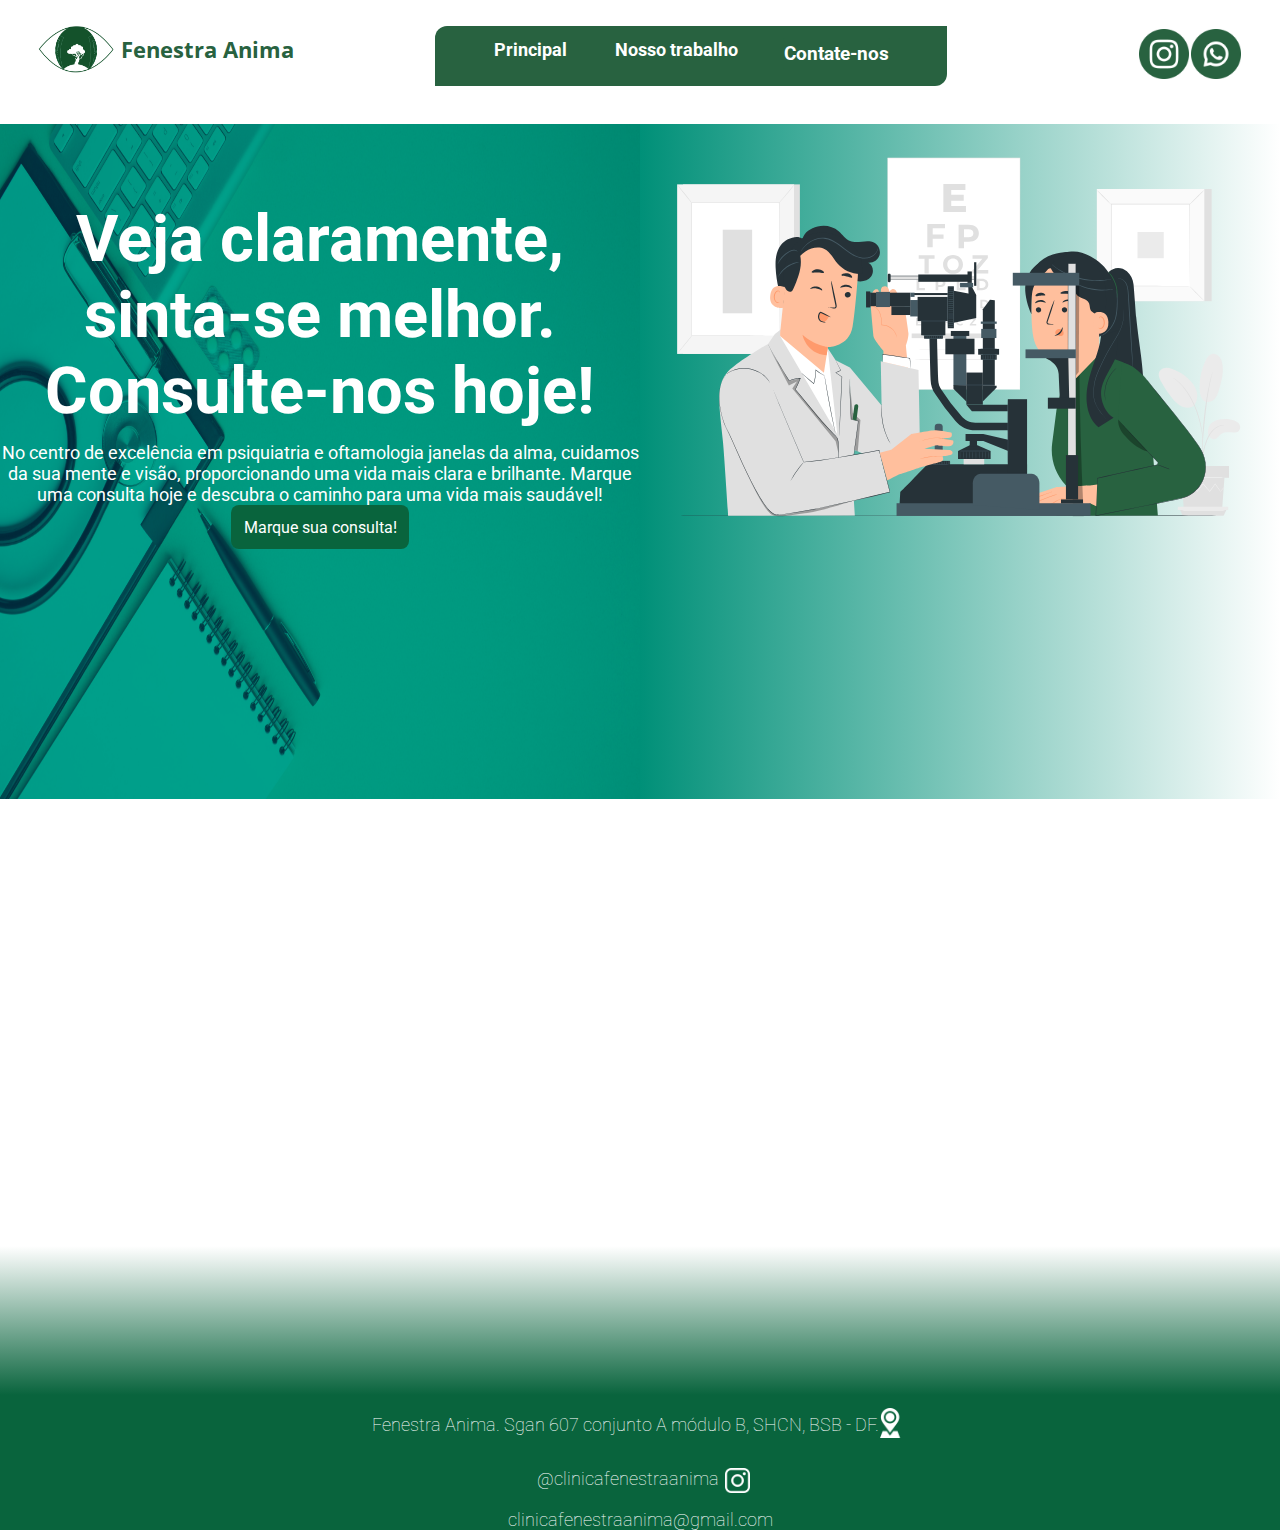
<file: index.html>
<!DOCTYPE html>
<html lang="en">

<head>
  <meta charset="UTF-8">
  <meta name="viewport" content="width=device-width, initial-scale=1.0">
  <title>Document</title>
  <link rel="stylesheet" href="src/css/style.css">
  <link rel="stylesheet" href="src/css/responsivomain.css">
</head>

<body>
  <header>
    
    <div class="menu-section">

      <div class="logo">

        <img class="logoimg" src="src/img/fenestralogo3-PhotoRoom.png-PhotoRoom.png" alt="">
  
        <h3 class="logotxt">Fenestra Anima</h3>
  
      </div>

      <div class="menu-toggle">

        <div class="one"></div>
  
        <div class="two"></div>
  
        <div class="three"></div>
  
      </div>
  
      <nav class="links">
  
        <a href="index.html" class="link principal">
  
          <h3>Principal</h3>
  
        </a>
  
        <a href="about.html" class=" link sobre">
  
          <h3>Nosso trabalho</h3>
  
        </a>
  
        <button class="link contato" id="scrollButton">
  
          <h3>Contate-nos</h3>
  
        </button>
  
      </nav>

      <div class="redes">

        <a href="https://www.instagram.com/clinicafenestraanima/#">
  
          <div class="insta">
  
            <img src="src/img/instagram.png" alt="">
  
          </div>
  
        </a>
  
        <a href="https://contate.me/fenestraanima">
  
          <div class="whats">
  
            <img src="src/img/whatsapp.png" alt="">
  
          </div>
        </a>
      </div>

    </div>

    
  </header>

  <main>
    <section class="txt container">

        <img src="src/img/wepik-export-20231209191550Hjni.png" alt="">

        <h1 class="titulo">Veja claramente, sinta-se melhor. Consulte-nos hoje!</h1>

      <p class="texto">
        No centro de excelência em psiquiatria e oftamologia janelas da alma, cuidamos da sua mente e visão,
        proporcionando uma vida mais clara e brilhante. Marque uma consulta hoje e descubra o caminho para uma vida mais
        saudável!
      </p> 

      <a href="https://contate.me/fenestraanima">Marque sua consulta!</a>

    </section>

    <div class="img-container">

      <img class="imagem ofta" src="src/img/oftamologia.svg" alt="">

      <img class="imagem psi" src="src/img/Psychologist-amico.svg" alt="">

    </div>
  </main>

  <section class="especialidades">

    <div class="sessao animar">

      <h2 class="main title">Oftamologista</h2>

      <p class="main text">Descubra uma nova dimensão de cuidados oftalmológicos de excelência com o Dr. Umberto Satyro
        Fernandes Filho. Como líder experiente na área, o Dr. Umberto está empenhado em proporcionar a você um
        acompanhamento completo para tratar uma ampla gama de problemas oculares, garantindo a saúde e a qualidade da
        sua visão.</p>

      <a href="oftamologia.html" class="ofta botao">saiba mais</a>
    </div>

    <div class="sessao animar">

      <h2 class="main title">Psiquiatra</h2>

      <p class="main text">Explore uma abordagem compassiva e especializada para o cuidado da saúde mental com a Dra.
        Marjorie. Como uma líder respeitada na área de psiquiatria, a Dra. Marjorie está empenhada em oferecer um
        atendimento humanizado e um acompanhamento personalizado, colocando o bem-estar e a saúde do paciente no centro
        de todas as ações.</p>

      <a href="psiquiatria.html" class="psi botao"> saiba mais</a>
    </div>

  </section>

  <div class="bloco CTA" id="contato">

    <div class=" CTA text animar">

      <h1>Contate-nos e marque sua consulta!</h1>

      <p>Clique no botão abaixo para entrar em contato conosco via WhatsApp!</p>

    </div>

    <a href="https://contate.me/fenestraanima" class="CTA button animar">
      <p>Contate-nos</p>
    </a>

  </div>


  <footer>
    <div class="loc info">

      <p>
        Fenestra Anima. Sgan 607 conjunto A módulo B, SHCN, BSB - DF.
      </p>

      <a href="https://goo.gl/maps/MHmQA8xjUFZ2EJPn8">

        <div class="local">

          <img src="src/img/pin-de-localizacao.png" alt="">

        </div>
      </a>
    </div>

    <div class="ig info">

      <p>@clinicafenestraanima</p>

      <a href="https://www.instagram.com/clinicafenestraanima/#">

        <div class="ig">

          <img src="src/img/instagram2.png" alt="">

        </div>

      </a>

    </div>

      <p class="email info">clinicafenestraanima@gmail.com</p>
  </footer>

  <script src="src/js/script.js"></script>
  <script src="src/js/menu.js"></script>
</body>

</html>
</file>
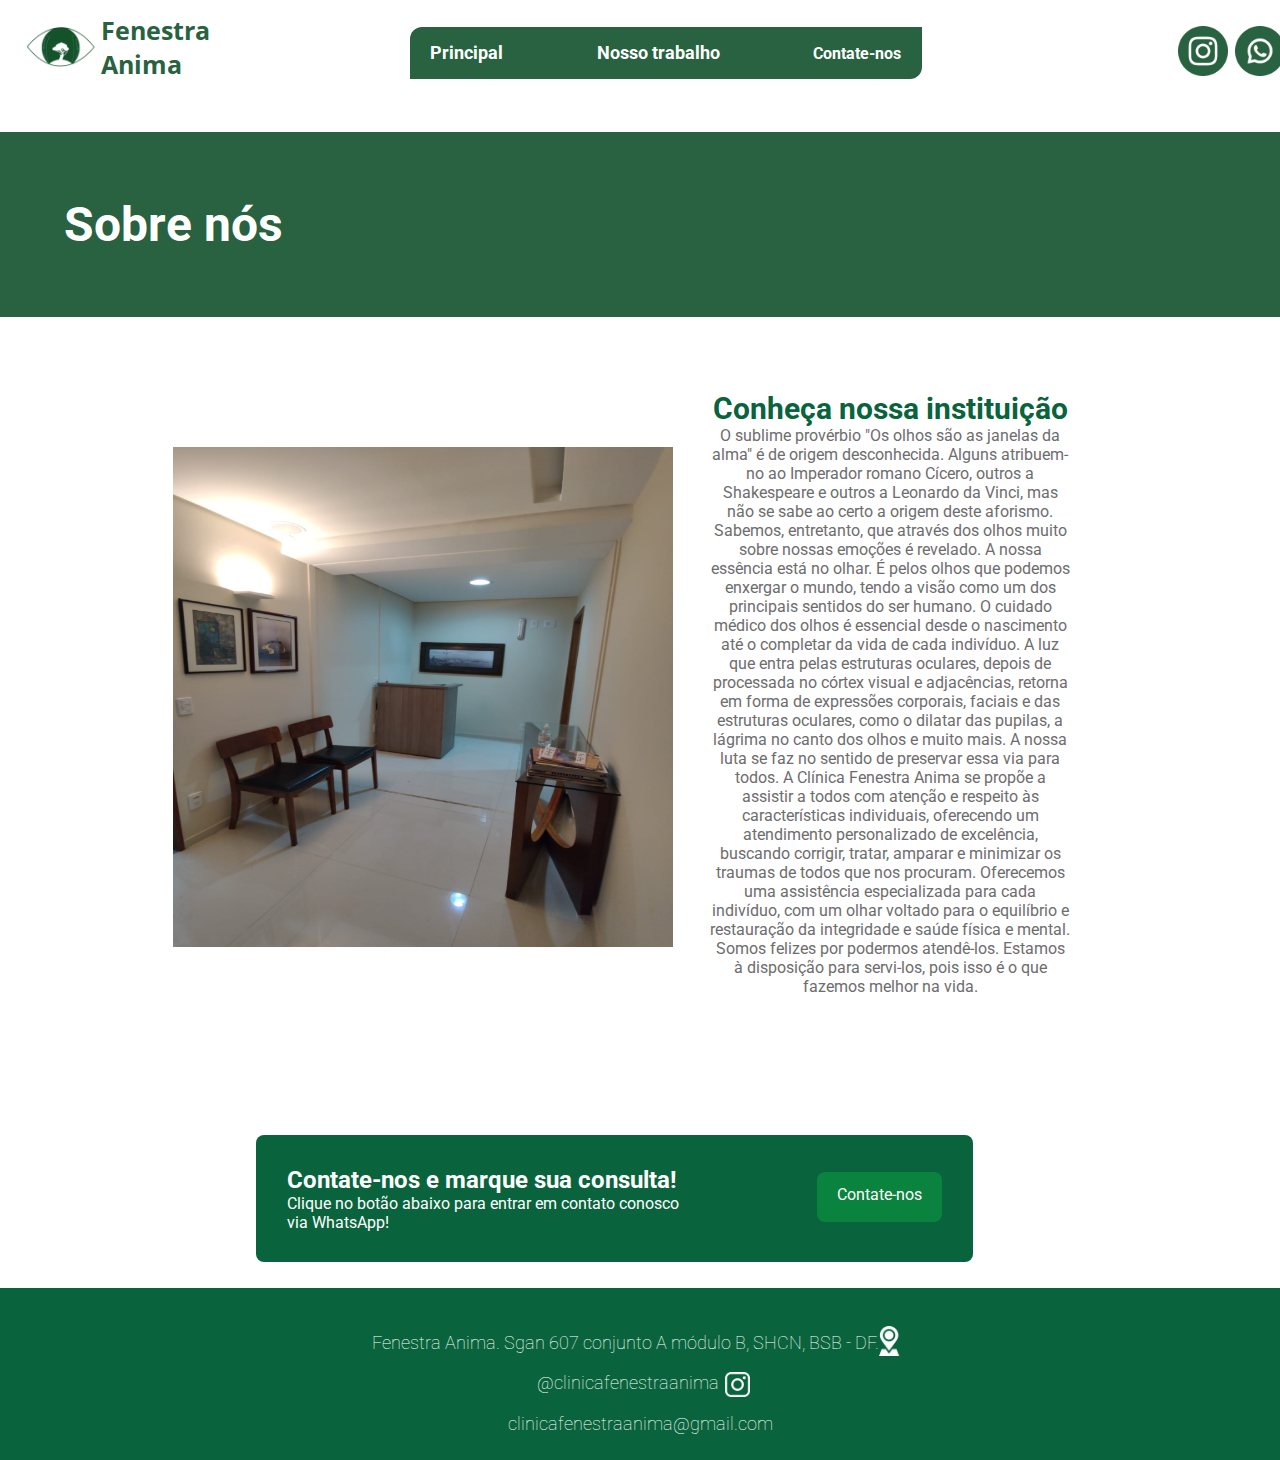
<file: about.html>
<!DOCTYPE html>
<html lang="en">
<head>
    <meta charset="UTF-8">
    <meta http-equiv="X-UA-Compatible" content="IE=edge">
    <meta name="viewport" content="width=device-width, initial-scale=1.0">
    <link rel="stylesheet" href="src\css\subpages.css">
    <link rel="stylesheet" href="src/css/responsivosub.css">
    <title>Document</title>
</head>
<body>
  <header>
    
    <div class="menu-section">

      <div class="logo">

        <img class="logoimg" src="src/img/fenestralogo3-PhotoRoom.png-PhotoRoom.png" alt="">
  
        <h3 class="logotxt">Fenestra Anima</h3>
  
      </div>

      <div class="menu-toggle">

        <div class="one"></div>
  
        <div class="two"></div>
  
        <div class="three"></div>
  
      </div>
  
      <nav class="links">
  
        <a href="index.html" class="link principal">
  
          <h3>Principal</h3>
  
        </a>
  
        <a href="about.html" class=" link sobre">
  
          <h3>Nosso trabalho</h3>
  
        </a>
  
        <button class="link contato" id="scrollButton">
  
          <h3>Contate-nos</h3>
  
        </button>
  
      </nav>

      <div class="redes">

        <a href="https://www.instagram.com/clinicafenestraanima/#">
  
          <div class="insta">
  
            <img src="src/img/instagram.png" alt="">
  
          </div>
  
        </a>
  
        <a href="https://contate.me/fenestraanima">
  
          <div class="whats">
  
            <img src="src/img/whatsapp.png" alt="">
  
          </div>
        </a>
      </div>

    </div>

    
  </header>

  <section  class="titulo sobre">

    <h1>Sobre nós</h1>

  </section>

    <main>

        <div class="sessao sobre">

         <div class="img-container">

          <img src="src/img/recepção1.jpeg" alt="" class="imagem 1">

          <img src="src/img/recepção2.jpeg" alt="" class="imagem 2">

          <img src="src/img/consultorio psi1.jpeg" alt="" class="imagem 3">

          <img src="src/img/consultório psi2.jpeg" alt="" class="imagem 4">

          <img src="src/img/consultório ofta1.jpeg" alt="" class="imagem 5">

          <img src="src/img/consultório ofta2.jpeg" alt="" class="imagem 6">

         </div>

        <div class="sessao texto">
            
         <h3 class="titulo">Conheça nossa instituição</h3>

         <p class="texto"> O sublime provérbio "Os olhos são as janelas da alma" é de origem desconhecida. Alguns atribuem-no ao Imperador romano
        Cícero, outros a Shakespeare e outros a Leonardo da Vinci, mas não se sabe ao certo a origem deste aforismo. Sabemos,
        entretanto, que através dos olhos muito sobre nossas emoções é revelado. A nossa essência está no olhar. É pelos olhos
        que podemos enxergar o mundo, tendo a visão como um dos principais sentidos do ser humano. O cuidado médico dos olhos é
        essencial desde o nascimento até o completar da vida de cada indivíduo. A luz que entra pelas estruturas oculares,
        depois de processada no córtex visual e adjacências, retorna em forma de expressões corporais, faciais e das estruturas
        oculares, como o dilatar das pupilas, a lágrima no canto dos olhos e muito mais. A nossa luta se faz no sentido de
        preservar essa via para todos. A Clínica Fenestra Anima se propõe a assistir a todos com atenção e respeito às
        características individuais, oferecendo um atendimento personalizado de excelência, buscando corrigir, tratar, amparar e
        minimizar os traumas de todos que nos procuram. Oferecemos uma assistência especializada para cada indivíduo, com um
        olhar voltado para o equilíbrio e restauração da integridade e saúde física e mental. Somos felizes por podermos
        atendê-los. Estamos à disposição para servi-los, pois isso é o que fazemos melhor na vida.</p>
        </div>

        </div>

        <section class="CTA section">

            <div class="call to action" id="contato">
    
                 <div class=" CTA text">
                     
                    <h2>Contate-nos e marque sua consulta!</h2>

                    <p>Clique no botão abaixo para entrar em contato conosco via WhatsApp!</p>
    
                 </div>
                
                 <a href="https://contate.me/fenestraanima" class="CTA button"><p>Contate-nos</p></a>
    
            </div>
    
        </section>
    </main>

    <footer>
        <div class="loc info">
    
           <p>
            Fenestra Anima. Sgan 607 conjunto A módulo B, SHCN, BSB - DF.
           </p>
    
            <a href="https://goo.gl/maps/MHmQA8xjUFZ2EJPn8">
    
                <div class="local">
    
                    <img src="src/img/pin-de-localizacao.png" alt="">
    
                </div>
            </a>
        </div>
    
        </a>
       
    </div>

    <div class="ig info">
    
      <p>@clinicafenestraanima</p>
      
      <a href="https://www.instagram.com/clinicafenestraanima/#">
  
          <div class="ig">
  
              <img src="src/img/instagram2.png" alt="">
  
          </div>
  
      </a>
     
  </div>

  <p class="email info">clinicafenestraanima@gmail.com</p>
    </footer>
    
    <script src="src/js/menu.js"></script>
    <script src="src/js/script.js"></script>
</body>
</html>
</file>
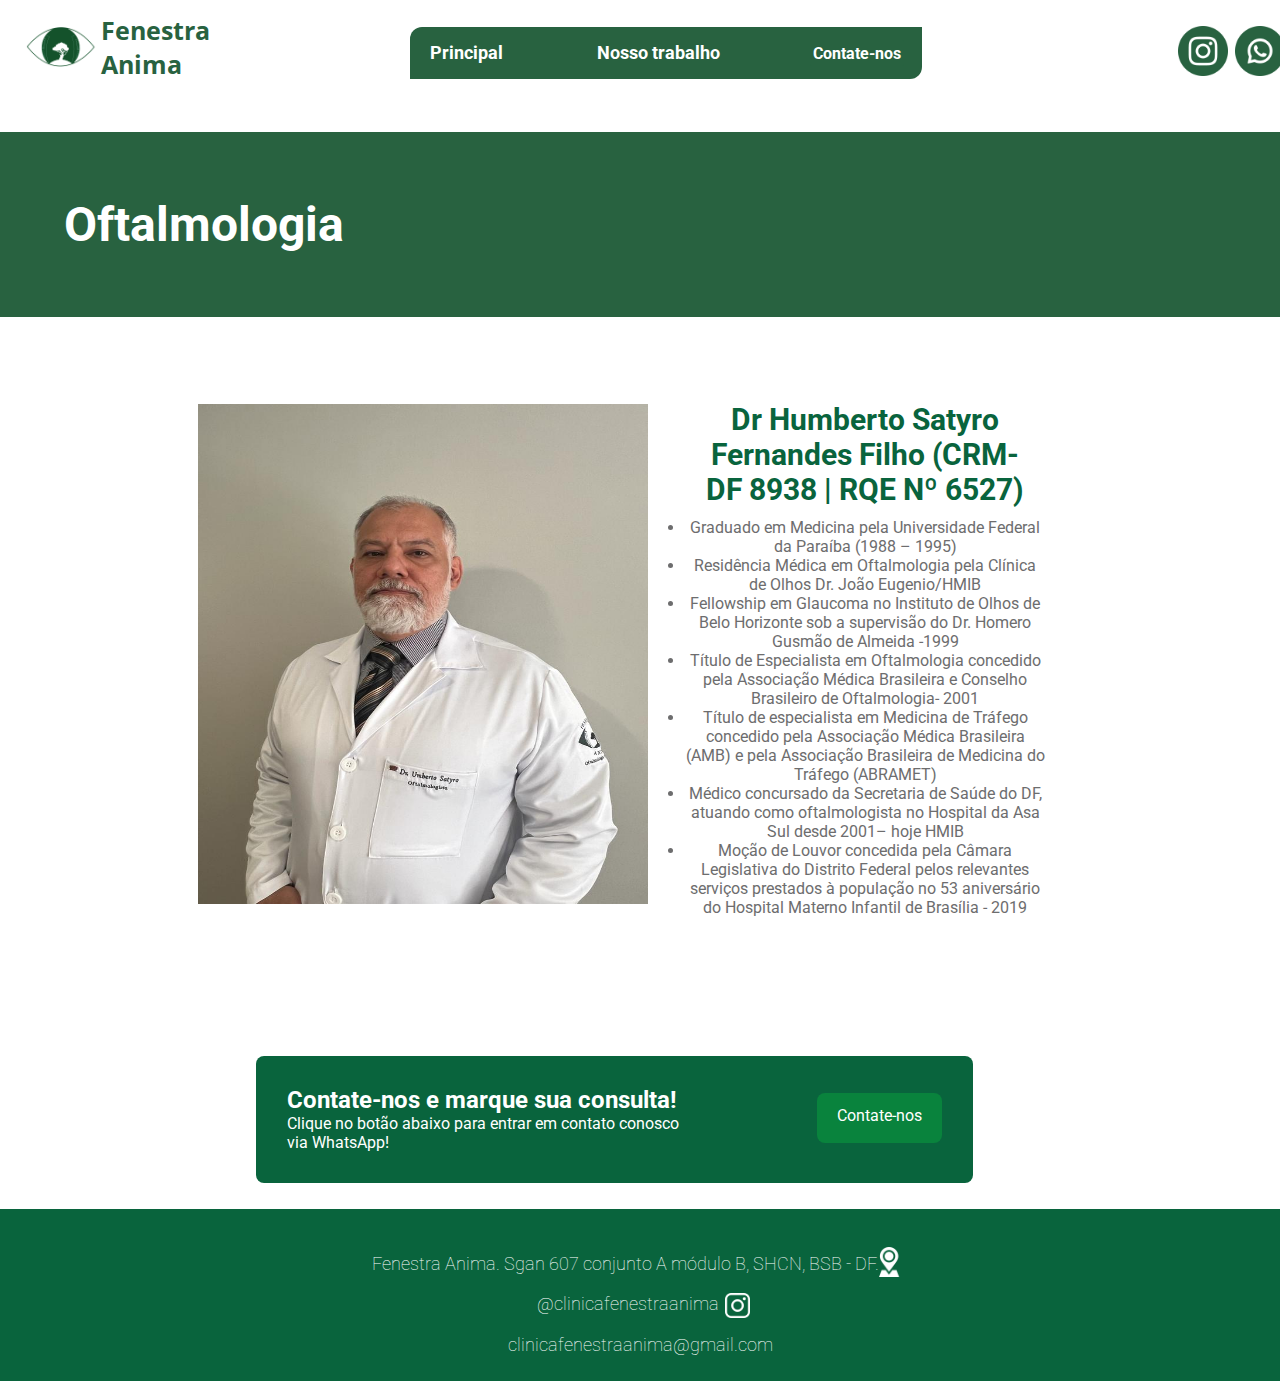
<file: oftamologia.html>
<!DOCTYPE html>
<html lang="en">
<head>
    <meta charset="UTF-8">
    <meta http-equiv="X-UA-Compatible" content="IE=edge">
    <meta name="viewport" content="width=device-width, initial-scale=1.0">
    <link rel="stylesheet" href="src\css\subpages.css">
    <link rel="stylesheet" href="src/css/responsivosub.css">
    <title>Document</title>
</head>
<body>
  <header>
    
    <div class="menu-section">

      <div class="logo">

        <img class="logoimg" src="src/img/fenestralogo3-PhotoRoom.png-PhotoRoom.png" alt="">
  
        <h3 class="logotxt">Fenestra Anima</h3>
  
      </div>

      <div class="menu-toggle">

        <div class="one"></div>
  
        <div class="two"></div>
  
        <div class="three"></div>
  
      </div>
  
      <nav class="links">
  
        <a href="index.html" class="link principal">
  
          <h3>Principal</h3>
  
        </a>
  
        <a href="about.html" class=" link sobre">
  
          <h3>Nosso trabalho</h3>
  
        </a>
  
        <button class="link contato" id="scrollButton">
  
          <h3>Contate-nos</h3>
  
        </button>
  
      </nav>

      <div class="redes">

        <a href="https://www.instagram.com/clinicafenestraanima/#">
  
          <div class="insta">
  
            <img src="src/img/instagram.png" alt="">
  
          </div>
  
        </a>
  
        <a href="https://contate.me/fenestraanima">
  
          <div class="whats">
  
            <img src="src/img/whatsapp.png" alt="">
  
          </div>
        </a>
      </div>

    </div>

    
  </header>

<section  class="titulo sobre">
    <h1>Oftalmologia</h1>

</section>

<main>

    <div class="sessao">

     <img src="src/img/WhatsApp Image 2023-11-20 at 11.12.19.jpeg" alt="" class="foto ofta">

    <div class="sessao texto">
        
     <h3 class="sessao titulo">Dr Humberto Satyro Fernandes Filho (CRM-DF 8938 | RQE Nº 6527)</h3>

     <ul class="sobre">

        <li>Graduado em Medicina pela Universidade Federal da Paraíba (1988 – 1995)</li>

        <li>Residência Médica em Oftalmologia pela Clínica de Olhos Dr. João Eugenio/HMIB </li>

        <li>Fellowship em Glaucoma no Instituto de Olhos de Belo Horizonte sob a supervisão do Dr. Homero Gusmão de Almeida -1999</li>

        <li>Título de Especialista em Oftalmologia concedido pela Associação Médica Brasileira e Conselho Brasileiro de Oftalmologia- 2001</li>

        <li>Título de especialista em Medicina de Tráfego concedido pela Associação Médica Brasileira (AMB) e pela Associação Brasileira de Medicina do Tráfego (ABRAMET)</li>

        <li>Médico concursado da Secretaria de Saúde do DF, atuando como oftalmologista no Hospital da Asa Sul  desde 2001– hoje HMIB </li>

        <li>Moção de Louvor concedida pela Câmara Legislativa do Distrito Federal pelos relevantes serviços prestados à população no 53 aniversário do Hospital Materno Infantil de Brasília - 2019</li>
       
    </ul>


    </div>

    </div>

    <section class="CTA section">

        <div class="call to action" id="contato">

             <div class=" CTA text">
                 
                <h2>Contate-nos e marque sua consulta!</h2>

                <p>Clique no botão abaixo para entrar em contato conosco via WhatsApp!</p>

             </div>
            
             <a href="https://contate.me/fenestraanima" class="CTA button"><p>Contate-nos</p></a>

        </div>

    </section>
</main>

<footer>
    <div class="loc info">

       <p>
        Fenestra Anima. Sgan 607 conjunto A módulo B, SHCN, BSB - DF. 
       </p>

        <a href="https://goo.gl/maps/MHmQA8xjUFZ2EJPn8">

            <div class="local">

                <img src="src/img/pin-de-localizacao.png" alt="">

            </div>
        </a>
    </div>


    <div class="ig info">
    
      <p>@clinicafenestraanima</p>
      
      <a href="https://www.instagram.com/clinicafenestraanima/#">
  
          <div class="ig">
  
              <img src="src/img/instagram2.png" alt="">
  
          </div>
  
      </a>
     
     
  </div>

  <p class="email info">clinicafenestraanima@gmail.com</p>
</footer>

 <script src="src/js/menu.js"></script>
 <script src="src/js/script.js"></script>
</body>
</html>
</file>
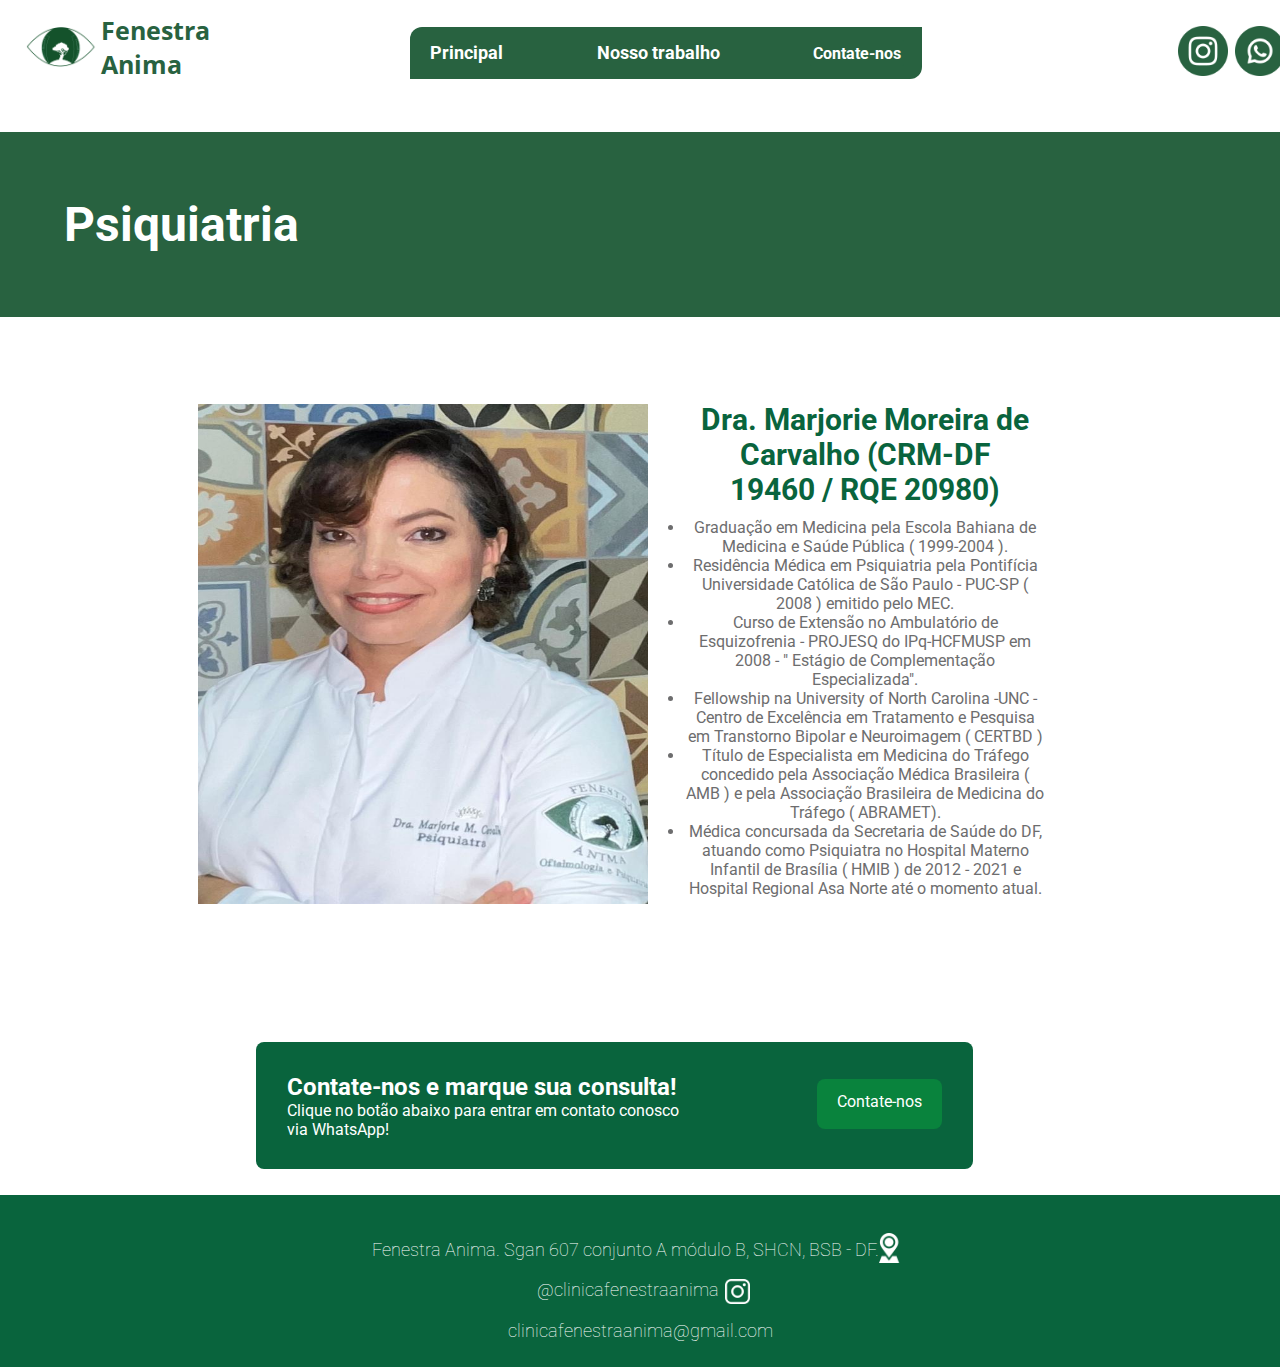
<file: psiquiatria.html>
<!DOCTYPE html>
<html lang="en">
<head>
    <meta charset="UTF-8">
    <meta http-equiv="X-UA-Compatible" content="IE=edge">
    <meta name="viewport" content="width=device-width, initial-scale=1.0">
    <link rel="stylesheet" href="src/css/subpages.css">
    <link rel="stylesheet" href="src/css/responsivosub.css">
    <title>Document</title>
</head>
<body>
  <header>
    
    <div class="menu-section">

      <div class="logo">

        <img class="logoimg" src="src/img/fenestralogo3-PhotoRoom.png-PhotoRoom.png" alt="">
  
        <h3 class="logotxt">Fenestra Anima</h3>
  
      </div>

      <div class="menu-toggle">

        <div class="one"></div>
  
        <div class="two"></div>
  
        <div class="three"></div>
  
      </div>
  
      <nav class="links">
  
        <a href="index.html" class="link principal">
  
          <h3>Principal</h3>
  
        </a>
  
        <a href="about.html" class=" link sobre">
  
          <h3>Nosso trabalho</h3>
  
        </a>
  
        <button class="link contato" id="scrollButton">
  
          <h3>Contate-nos</h3>
  
        </button>
  
      </nav>

      <div class="redes">

        <a href="https://www.instagram.com/clinicafenestraanima/#">
  
          <div class="insta">
  
            <img src="src/img/instagram.png" alt="">
  
          </div>
  
        </a>
  
        <a href="https://contate.me/fenestraanima">
  
          <div class="whats">
  
            <img src="src/img/whatsapp.png" alt="">
  
          </div>
        </a>
      </div>

    </div>

    
  </header>
    <section  class="titulo sobre">
        <h1>Psiquiatria</h1>

    </section>

    <main>

        <div class="sessao">

         <img src="src/img/WhatsApp Image 2023-09-18 at 08.35.43.jpeg" alt="" class="foto psi">

        <div class="sessao texto">
            
         <h3 class="sessao titulo">Dra. Marjorie Moreira de Carvalho (CRM-DF 19460  / RQE 20980)</h3>

            <ul class="sobre">

                <li>Graduação em Medicina pela Escola Bahiana de Medicina e Saúde Pública ( 1999-2004 ).</li>

                <li>Residência Médica em Psiquiatria pela Pontifícia Universidade Católica de São Paulo - PUC-SP ( 2008 ) emitido pelo MEC.</li>

                <li>Curso de Extensão no Ambulatório de Esquizofrenia - PROJESQ do IPq-HCFMUSP em 2008 - " Estágio de Complementação Especializada".</li>

                <li>Fellowship na University of North Carolina -UNC - Centro de Excelência em Tratamento e Pesquisa em Transtorno Bipolar e Neuroimagem ( CERTBD )</li>

                <li>Título de Especialista em Medicina do Tráfego concedido pela Associação Médica Brasileira ( AMB ) e pela Associação Brasileira de Medicina do Tráfego ( ABRAMET).</li>

                <li>Médica concursada da Secretaria de Saúde do DF, atuando como Psiquiatra no Hospital Materno Infantil de Brasília ( HMIB ) de 2012 - 2021 e Hospital Regional Asa Norte até o momento atual.</li>
            </ul>


        </div>

        </div>

        <section class="CTA section">

            <div class="call to action" id="contato">
    
                 <div class=" CTA text">
                     
                    <h2>Contate-nos e marque sua consulta!</h2>

                    <p>Clique no botão abaixo para entrar em contato conosco via WhatsApp!</p>
    
                 </div>
                
                 <a href="https://contate.me/fenestraanima" class="CTA button"><p>Contate-nos</p></a>
    
            </div>
    
        </section>
    </main>

    <footer>
        <div class="loc info">
    
           <p>
            Fenestra Anima. Sgan 607 conjunto A módulo B, SHCN, BSB - DF.
           </p>
    
            <a href="https://goo.gl/maps/MHmQA8xjUFZ2EJPn8">
    
                <div class="local">
    
                    <img src="src/img/pin-de-localizacao.png" alt="">
    
                </div>
            </a>
        </div>
        
        <div class="ig info">
    
          <p>@clinicafenestraanima</p>
          
          <a href="https://www.instagram.com/clinicafenestraanima/#">
      
              <div class="ig">
      
                  <img src="src/img/instagram2.png" alt="">
      
              </div>
      
          </a>
          
      </div>

      <p class="email info">clinicafenestraanima@gmail.com</p>
    </footer>


    <script src="src/js/menu.js"></script>   
    <script src="src/js/script.js"></script>
</body>
</html>
</file>
<file: src/css/style.css>
@import url('https://fonts.googleapis.com/css2?family=Roboto:wght@300;400;500;700;900&display=swap');
@import url('https://fonts.googleapis.com/css2?family=Open+Sans:wght@300&family=Roboto+Slab:wght@300&display=swap');
*{
    box-sizing: border-box;
    margin: 0;
    padding: 0;
    outline: 0;
    font-family: 'Roboto', sans-serif;
    scroll-behavior: smooth;
}

.menu-section{
    display: flex;
    flex-direction: row;
    align-items: center;

}

.logo{
    display: flex;
    flex-direction: row;
    align-items: center;
    margin-top: 1%;
    margin-left: 3%;
    width: 20%;
}

.logoimg{
    height: 57px;
    width: 87px;
}

.logotxt{
    font-family: 'Open Sans', sans-serif;
    font-size: 30px;
    margin-left: 2%;
    color: #286240;

}

.links{
    display:flex;
    flex-direction: row;
    width: 40%;
    background-color: #286240;
    margin-top: 2%;
    margin-left: 10%;
    gap: 24%;
    justify-content: center;
    padding: 1%;
    border-radius: 12px 0 12px 0 ;

}

.link{
    color: white;
    text-decoration: none;
    padding: 3px;
    border-radius: 2px;
    transition: 0.3s ease-in-out;
}

.link.contato{
    font-size: 16px;
    border: none;
    background-color: #286240;
}

.link:hover{
    transform: scale(1.2);
    background-color: white;
    color:#286240;
}

.redes{
    display:flex;
    flex-direction:row;
    margin-top: 2%;
    margin-left: 20%;
    gap: 7%;
}

.insta{
    transition: 0.3s ease-in-out;
}

.insta img{
    width: 50px;
    height: 50px;
}

.insta:hover{
   transform: scale(1.2);
   
}

.whats{
    transition: 0.3s ease-in-out;
}

.whats img{
    width: 50px;
    height: 50px;
}

.whats:hover{
    transform: scale(1.2);
}

main{
    display:flex;
    flex-direction:row;
    height: 90vh;
    margin: 0;
}

.img-container {
    margin-top: 3%;
    width: 50%; 
    height: 75vh;
    position: relative;
    background: linear-gradient(to left, #ffffff, #009078 );
  }
  
  .imagem {
    width: 100%;
    height: auto;
    display: block;
    position: absolute;
    opacity: 0;
    transition: opacity 1s ease-in-out;
  }
  
  .imagem:first-child {
    opacity: 1;
  }

  .imagem.psi{
    height: 75vh;
  }


.txt.container{
    width: 50%;
    margin-top: 3%;
    text-align: center;

}

.txt.container img{
    right: 50%;
    width: 50vw;
    height: 75vh;
    z-index: -1;
    position: absolute;
}

.txt.container a{
    text-decoration: none;
    color: #ffffff;
    border-radius: 8px;
    margin-top: 3%;
    padding: 2%;
    height: 50px;
    width: 100px;
    background-color: #09643d;
    transition: 0.3s, color 0.3s ease-in-out;
}

.txt.container a:hover {
    transform: scale(1.2);
    color: #097e6a ;
    background-color: white; 
}


.titulo{
    margin-top: 12%;
    font-size: 80px;
    color: #ffffff;
}

.texto{
    margin-top: 2%;
    padding-bottom: 2%;
    color: #ffffff;
    font-size: 18px;
}

.especialidades{
    display: flex;
    flex-direction: row;
}

.sessao{
    display: flex;
    flex-direction: column;
    height: 350px;
    width: 340px;
    padding: 2%;
    background-color:#097e6a;
    opacity: 0.9;
    margin-left: 20%;
    text-align: center;
    font-family: sans-serif;
    font-weight: lighter;
    color: white;
    transition: 0.3s, opacity 0.3s ease-in-out;
    border-radius: 5%
}

.sessao:hover{
    transform: scale(1.2);
    opacity: 1;
}

.botao{
    height: 15%;
    width: 40%;
    padding: 4%;
    margin: auto;
    border: none;
    font-weight: bold;
    border-radius: 8px;
    text-decoration: none;
    background-color: #097e6a;
    color:white;
    transition: color 0.3s ease-in-out;
}

.botao:hover{
    background-color:white;
    color:#0c9459;
}

.bloco.CTA{
    display: flex;
    flex-direction: row;
    width: 100%;
    gap: 20%;
    color: #0c9459;
    justify-content: center;
    background: linear-gradient(to bottom, #ffffff, #09643d);
    padding-top: 4%;
    padding-right: 3%;
    padding-bottom: 3%;
    transition: 1s ease;
}

.destacado{
    transform: scale(1.1);
}


.CTA.button{
    height: 60px;
    width: 150px;
    padding-top: 20px;
    border-radius: 8px;
    border: none;
    text-decoration: none;
    background-color: #0c9459;
    color: white;
    transition: 0.3s, color 0.3s ease-in-out;
}

.CTA.button p{
    text-align: center;
}

.CTA.button:hover{
    transform: scale(1.2);
    color: #0c9459;
    background-color: white; 
}

.animar{
    opacity: 0;
}
.visivel {
    opacity: 1;
    transform: translateY(-40px); /* Deslizar para cima */
    transition: opacity 0.5s, transform 0.5s;
    
}

footer{
    display: flex;
    flex-direction: column;
    align-items: center;
    background-color: #09643d;
    color: white;
    font-size: 18px;
    font-weight: lighter;
}

.local{
    margin-left: 5%;
    transition: 0.3s ease-in-out; 
}

.local img{
    width: 30px;
    height: 30px; 
}

.local:hover{
    transform:scale(1.2)
}

.loc.info{
    margin-top: 1%;
    margin-bottom: 1%;
    display: flex;
    flex-direction: row;
    align-items: center;
}

.ig{
    transition: 0.3s ease-in-out; 
}

.ig img{
    width: 25px;
    height: 25px; 
}

.ig:hover{
    transform:scale(1.2)
}

.ig.info{
    display: flex;
    flex-direction: row;
    gap: 3%;
    margin-top: 1%;
}

.email.info{
    margin-top: 1%;
}
</file>
<file: src/css/responsivomain.css>
@media screen and (max-width:1600px) and (min-width:1537px){

   *{
      box-sizing: border-box;
      margin: 0;
      padding: 0;
      outline: 0;
   }

   .logo{
      margin-left: 2%;
   }
   
   .links{
        gap: 20%;
     }
}

@media screen and (max-width:1536px) and (min-width: 1441px){

   *{
      box-sizing: border-box;
      margin: 0;
      padding: 0;
      outline: 0;
   }
  
   .links{
      gap: 20%;
   }
}

@media screen and (max-width:1440px) and (min-width:1367px){

   *{
      box-sizing: border-box;
      margin: 0;
      padding: 0;
      outline: 0;
   }
  
   .logotxt{
      font-size: 27px;
   }

   .links{
      height: 60px;
      gap: 17%;
   }

   .link.contato{
      height: 90%;
      padding: 1px;
   }

   .sessao{
      margin-left: 17%;
   }
}

@media screen and (max-width:1366px) and (min-width:1281px){

   *{
      box-sizing: border-box;
      margin: 0;
      padding: 0;
      outline: 0;
   }
    
   .logotxt{
      font-size: 25px;
   }

   .links{
      height: 60px;
      gap: 17%;
   }

   .link.contato{
      height: 90%;
      padding: 1px;
   }

   .titulo{
      font-size: 70px;
   }

   .sessao{
      margin-left: 17%;
   }
}

@media screen and (max-width:1280px) and (min-width:1081px){

   *{
      box-sizing: border-box;
      margin: 0;
      padding: 0;
      outline: 0;
   }

   .logo{
      margin-right: 1%;
   }

   .logoimg{
      height: 47px;
      width: 77px;
  }
  
    
   .logotxt{
      font-size: 22px;
   }

   .links{
      width: 40vw;
      height: 60px;
      gap: 9%;
   }

   .link{
      font-size: 15px;
      padding: 2px;
   }

   .link.contato{
      height: 90%;
      padding: 1px;
   }

   .redes{
      gap: 2%;
      margin-left: 15%;
   }

   .titulo{
      font-size: 65px;
   }

   .sessao{
      margin-left: 15%;
   }

}

@media screen and (max-width: 1080px) and (min-width:1024px){

   *{
      box-sizing: border-box;
      margin: 0;
      padding: 0;
      outline: 0;
   }


   .logoimg{
      height: 50px;
      width: 80px;
   }
    
   .logotxt{
      display: none;
   }

   .links{
      width: 50vw;
      height: 60px;
      gap: 9%;
   }

   .link{
      font-size: 15px;
      padding: 2px;
   }

   .link.contato{
      font-size: 15px;
      height: 75%;
      padding: 1px;
   }

   main{
      display: flex;
      flex-direction: column;
   }

   .txt.container{
      width: 100%;
      height: 60vh;
      margin-top: 5%;
      text-align: center;
      background-color: #009078;
  
   }

   .txt.container img{
      display: none;
   }

  .titulo{
   margin-top: 6%;
   font-size: 70px;
   }

   .img-container{
      margin-top: 0;
      width: 100%;
      background: linear-gradient(to top, #ffffff, #009078);
   
   }

   .imagem{
      width: 75vw;
      display: block;
      margin-left: 90px;
   }

   .especialidades{
      margin-top: 22%;
   }

   .sessao{
      margin-left: 12%;
   }
}

@media screen and (max-width:1023px) and (min-width:915px){
    
   .logoimg{
      height: 50px;
      width: 80px;
   }
    
   .logotxt{
      display: none;
   }

   .links{
      width: 50vw;
      height: 60px;
      gap: 9%;
   }

   .link{
      font-size: 15px;
      padding: 2px;
   }

   .link.contato{
      font-size: 15px;
      height: 75%;
      padding: 1px;
   }

   .redes{
      margin-left: 18%;
   }

   main{
      display: flex;
      flex-direction: column;
   }

   .txt.container{
      width: 100%;
      height: 60vh;
      margin-top: 5%;
      text-align: center;
      background-color: #009078;
  
   }

   .txt.container img{
      display: none;
   }

  .titulo{
   margin-top: 6%;
   font-size: 70px;
   }

   .img-container{
      margin-top: 0;
      width: 100%;
      background: linear-gradient(to top, #ffffff, #009078);
   }

   .especialidades{
      margin-top: 28%;
   }

   .sessao{
      margin-left: 12%;
      height: 320px;
      width: 320px;
   }
}

@media screen and (max-width: 914px) and (min-width:913px){
    
   .logoimg{
      height: 50px;
      width: 80px;
   }
    
   .logotxt{
      display: none;
   }

   .links{
      width: 60vw;
      height: 60px;
      gap: 9%;
   }

   .link{
      font-size: 15px;
      padding: 2px;
   }

   .link.contato{
      font-size: 15px;
      height: 75%;
      padding: 1px;
   }

   .redes{
      margin-left: 18%;
   }

   main{
      display: flex;
      flex-direction: column;
   }

   .txt.container{
      width: 100%;
      height: 60vh;
      margin-top: 5%;
      text-align: center;
      background-color: #009078;
  
   }

   .txt.container img{
      display: none;
   }

  .titulo{
   margin-top: 6%;
   font-size: 70px;
   }

   .img-container{
      margin-top: 0;
      width: 100%;
      background: linear-gradient(to top, #ffffff, #009078);
   
   }

   .especialidades{
      margin-top: 28%;
   }

   .sessao{
      margin-left: 10%;
      height: 320px;
      width: 320px;
   }
}

@media screen and (max-width:912px) and (min-width:901px){
    
   .logoimg{
      height: 50px;
      width: 80px;
   }
    
   .logotxt{
      display: none;
   }

   .links{
      width: 60vw;
      height: 60px;
      gap: 9%;
   }

   .link{
      font-size: 15px;
      padding: 2px;
   }

   .link.contato{
      font-size: 15px;
      height: 75%;
      padding: 1px;
   }

   .redes{
      margin-left: 18%;
   }

   main{
      display: flex;
      flex-direction: column;
   }

   .txt.container{
      width: 100%;
      height: 60vh;
      margin-top: 5%;
      text-align: center;
      background-color: #009078;
  
   }

   .txt.container img{
      display: none;
   }

  .titulo{
   margin-top: 6%;
   font-size: 70px;
   }

   .img-container{
      margin-top: 0;
      width: 100%;
      background: linear-gradient(to top, #ffffff, #009078);
   }

   .especialidades{
      margin-top: 28%;
   }

   .sessao{
      margin-left: 10%;
      height: 320px;
      width: 320px;
   }
}

@media screen and (max-width:900px) and (min-width:885px){
    
   .logoimg{
      height: 50px;
      width: 80px;
   }
    
   .logotxt{
      display: none;
   }

   .links{
      width: 65vw;
      height: 60px;
      gap: 9%;
   }

   .link{
      font-size: 15px;
      padding: 2px;
   }

   .link.contato{
      font-size: 15px;
      height: 75%;
      padding: 1px;
   }

   .redes{
      margin-left: 18%;
   }

   main{
      display: flex;
      flex-direction: column;
   }

   .txt.container{
      width: 100%;
      height: 60vh;
      margin-top: 5%;
      text-align: center;
      background-color: #009078;
  
   }

   .txt.container img{
      display: none;
   }

  .titulo{
   margin-top: 6%;
   font-size: 70px;
   }

   .img-container{
      margin-top: 0;
      width: 100%;
      background: linear-gradient(to top, #ffffff, #009078);
   }

   .especialidades{
      margin-top: 28%;
   }

   .sessao{
      margin-left: 10%;
      height: 320px;
      width: 320px;
   }
}

@media screen and (max-width:884px) and (min-width:858px){
   .logoimg{
      height: 50px;
      width: 80px;
   }
    
   .logotxt{
      display: none;
   }

   .links{
      width: 65vw;
      height: 60px;
      gap: 9%;
   }

   .link{
      font-size: 15px;
      padding: 2px;
   }

   .link.contato{
      font-size: 15px;
      height: 75%;
      padding: 1px;
   }

   .redes{
      margin-left: 18%;
   }

   main{
      display: flex;
      flex-direction: column;
   }

   .txt.container{
      width: 100%;
      height: 60vh;
      margin-top: 5%;
      text-align: center;
      background-color: #009078;
  
   }

   .txt.container img{
      display: none;
   }

  .titulo{
   margin-top: 6%;
   font-size: 70px;
   }

   .img-container{
      margin-top: 0;
      width: 100%;
      background: linear-gradient(to top, #ffffff, #009078);
   }

   .especialidades{
      margin-top: 28%;
   }

   .sessao{
      margin-left: 10%;
      height: 320px;
      width: 320px;
   }
}

@media screen and (max-width:857px) and (min-width:854px){
    
   .logoimg{
      height: 50px;
      width: 80px;
   }
    
   .logotxt{
      display: none;
   }

   .links{
      width: 70vw;
      height: 60px;
      gap: 9%;
   }

   .link{
      font-size: 15px;
      padding: 2px;
   }

   .link.contato{
      font-size: 15px;
      height: 75%;
      padding: 1px;
   }

   .redes{
      margin-left: 18%;
   }

   main{
      display: flex;
      flex-direction: column;
   }

   .txt.container{
      width: 100%;
      height: 60vh;
      margin-top: 5%;
      text-align: center;
      background-color: #009078;
  
   }

   .txt.container img{
      display: none;
   }

  .titulo{
   margin-top: 6%;
   font-size: 70px;
   }

   .img-container{
      margin-top: 0;
      width: 100%;
      background: linear-gradient(to top, #ffffff, #009078);
   }

   .especialidades{
      margin-top: 28%;
   }

   .sessao{
      margin-left: 8%;
      height: 320px;
      width: 320px;
   }

   .bloco.CTA{
      gap: 18%;
   }

   .CTA.button{
      width: 120px;
   }

}

@media screen and (max-width:853px) and (min-width:840px){
    
   .logoimg{
      height: 50px;
      width: 80px;
   }
    
   .logotxt{
      display: none;
   }

   .links{
      width: 70vw;
      height: 60px;
      gap: 9%;
   }

   .link{
      font-size: 15px;
      padding: 2px;
   }

   .link.contato{
      font-size: 15px;
      height: 75%;
      padding: 1px;
   }

   .redes{
      margin-left: 18%;
   }

   main{
      display: flex;
      flex-direction: column;
   }

   .txt.container{
      width: 100%;
      height: 60vh;
      margin-top: 5%;
      text-align: center;
      background-color: #009078;
  
   }

   .txt.container img{
      display: none;
   }

  .titulo{
   margin-top: 6%;
   font-size: 70px;
   }

   .img-container{
      margin-top: 0;
      width: 100%;
      background: linear-gradient(to top, #ffffff, #009078);
   }

   .especialidades{
      margin-top: 28%;
   }

   .sessao{
      margin-left: 8%;
      height: 320px;
      width: 320px;
   }

   .bloco.CTA{
      gap: 18%;
   }

   .CTA.button{
      width: 120px;
   }
}

@media screen and (max-width:839px) and (min-width:835px){
   .logoimg{
      height: 50px;
      width: 80px;
   }
    
   .logotxt{
      display: none;
   }

   .links{
      width: 70vw;
      height: 60px;
      gap: 8%;
   }

   .link{
      font-size: 15px;
      padding: 2px;
   }

   .link.contato{
      font-size: 15px;
      height: 75%;
      padding: 1px;
   }

   .redes{
      margin-left: 18%;
   }

   main{
      display: flex;
      flex-direction: column;
   }

   .txt.container{
      width: 100%;
      height: 60vh;
      margin-top: 3%;
      text-align: center;
      background-color: #009078;
  
   }

   .txt.container img{
      display: none;
   }

  .titulo{
   margin-top: 3%;
   font-size: 70px;
   }

   .img-container{
      margin-top: 0;
      width: 100%;
      background: linear-gradient(to top, #ffffff, #009078);
   }

   .especialidades{
      margin-top: 28%;
   }

   .sessao{
      margin-left: 8%;
      height: 320px;
      width: 320px;
   }

   .bloco.CTA{
      gap: 18%;
   }

   .CTA.button{
      width: 120px;
   }
}

@media screen and (max-width:834px) and (min-width:821px){
   .logoimg{
      height: 50px;
      width: 80px;
   }
    
   .logotxt{
      display: none;
   }

   .links{
      width: 70vw;
      height: 60px;
      gap: 8%;
   }

   .link{
      font-size: 15px;
      padding: 2px;
   }

   .link.contato{
      font-size: 15px;
      height: 75%;
      padding: 1px;
   }

   .redes{
      margin-left: 18%;
   }

   main{
      display: flex;
      flex-direction: column;
   }

   .txt.container{
      width: 100%;
      height: 60vh;
      margin-top: 5%;
      text-align: center;
      background-color: #009078;
  
   }

   .txt.container img{
      display: none;
   }

  .titulo{
   margin-top: 3%;
   font-size: 70px;
   }

   .img-container{
      margin-top: 0;
      width: 100%;
      background: linear-gradient(to top, #ffffff, #009078);
   }

   .especialidades{
      margin-top: 28%;
   }

   .sessao{
      margin-left: 8%;
      height: 320px;
      width: 320px;
   }

   .bloco.CTA{
      gap: 18%;
   }

   .CTA.button{
      width: 120px;
   }
}

@media screen and (max-width:820px) and (min-width:811px){
    
   .logoimg{
      height: 50px;
      width: 80px;
   }
    
   .logotxt{
      display: none;
   }

   .links{
      width: 75vw;
      height: 60px;
      gap: 7%;
   }

   .link{
      font-size: 15px;
      padding: 2px;
   }

   .link.contato{
      font-size: 15px;
      height: 75%;
      padding: 1px;
   }

   .redes{
      margin-left: 18%;
   }

   main{
      display: flex;
      flex-direction: column;
   }

   .txt.container{
      width: 100%;
      height: 60vh;
      margin-top: 5%;
      text-align: center;
      background-color: #009078;
  
   }

   .txt.container img{
      display: none;
   }

  .titulo{
   margin-top: 3%;
   font-size: 70px;
   }

   .img-container{
      margin-top: 0;
      width: 100%;
      background: linear-gradient(to top, #ffffff, #009078);
   }

   .especialidades{
      margin-top: 28%;
   }

   .sessao{
      margin-left: 8%;
      height: 320px;
      width: 320px;
   }

   .bloco.CTA{
      gap: 18%;
   }

   .CTA.button{
      width: 120px;
   }
}

@media screen and (max-width:810px) and (min-width:801px){

   .logoimg{
      height: 50px;
      width: 80px;
   }
    
   .logotxt{
      display: none;
   }

   .links{
      width: 75vw;
      height: 60px;
      gap: 7%;
   }

   .link{
      font-size: 15px;
      padding: 2px;
   }

   .link.contato{
      font-size: 15px;
      height: 75%;
      padding: 1px;
   }

   .redes{
      margin-left: 18%;
   }

   main{
      display: flex;
      flex-direction: column;
   }

   .txt.container{
      width: 100%;
      height: 60vh;
      margin-top: 5%;
      text-align: center;
      background-color: #009078;
  
   }

   .txt.container img{
      display: none;
   }

  .titulo{
   margin-top: 3%;
   font-size: 70px;
   }

   .img-container{
      margin-top: 0;
      width: 100%;
      background: linear-gradient(to top, #ffffff, #009078);
   }

   .especialidades{
      margin-top: 28%;
   }

   .sessao{
      margin-left: 8%;
      height: 320px;
      width: 320px;
   }

   .bloco.CTA{
      padding-top: 6%;
      gap: 16%;
   }

   .CTA.button{
      width: 120px;
   }
}

@media screen and (max-width:800px) and (min-width:769px){
   
   .logoimg{
      height: 50px;
      width: 80px;
   }
    
   .logotxt{
      display: none;
   }

   .links{
      width: 78vw;
      height: 60px;
      gap: 5%;
   }

   .link{
      font-size: 15px;
      padding: 2px;
   }

   .link.contato{
      font-size: 15px;
      height: 75%;
      padding: 1px;
   }

   .redes{
      margin-left: 18%;
   }

   main{
      display: flex;
      flex-direction: column;
   }

   .txt.container{
      width: 100%;
      height: 60vh;
      margin-top: 5%;
      text-align: center;
      background-color: #009078;
  
   }

   .txt.container img{
      display: none;
   }

  .titulo{
   margin-top: 3%;
   font-size: 70px;
   }

   .img-container{
      margin-top: 0;
      width: 100%;
      background: linear-gradient(to top, #ffffff, #009078);
   }


   .especialidades{
      margin-top: 28%;
   }

   .sessao{
      margin-left: 5%;
      height: 320px;
      width: 320px;
   }

   .bloco.CTA{
      padding-top: 6%;
      gap: 16%;
   }

   .CTA.button{
      width: 120px;
   }
}

@media screen and (max-width:768px) and (min-width:616px){

   header{
      justify-content: center;
   }

   .menu-section{
      transition: color, 0.3s ease;
   }

   .logo{
      order: 2;
      width: 350px;
      margin-left: 100px;
   }
    
   .logoimg{
      height: 40px;
      width: 70px;
   }
    
   .logotxt{
      font-size: 25px;
      display: inline;
      color: #1E6838;
   }

   .one,.two,.three{
      background-color: #ffffff;
      height: 5px;
      width: 90%;
      margin: 6px auto;
      transition: 0.3s;
   }

   .menu-toggle{
      order: 1;
      width: 50px;
      height: 50px;
      margin-top: 3%;
      margin-left: 5%;
      margin-bottom: 3%;
      padding: 3px;
      background-color: #286240;
      border-radius: 0 11px 0 11px;
   }

   .links{
      display: none;
   }

   .menu-section.on{
      position: absolute;
      top: 0;
      width: 95vw;
      height: 95vh;
      border-radius: 15px;
      z-index:10;
      display: flex;
      justify-content: center;
      align-items: center;
      background-color: #286240;
   }

   .menu-section.on nav{
      display: block;
      margin-left: 200px;
      margin-top: 200px;
      margin-bottom: 600px;
   }

   .link{
      text-align: center;
      font-size: 23px;
      transition: 0.5s;
      line-height: 4rem;
      padding: 0;
   }

   .link.contato{
      margin-left: 65px;
      font-size: 23px;
   }

   .menu-section.on .menu-toggle{
      position:absolute;
      left: 10px;
      top: 10px;
   }

   .menu-section.on .menu-toggle .one{
      transform: rotate(45deg) translate(7px,7px);
   }

   .menu-section.on .menu-toggle .two{
      opacity:0;
   }

   .menu-section.on .menu-toggle .three{
      transform: rotate(-45deg) translate(8px,-9px);
   }


   .menu-section.on .logo{
      display: none;
   }

   .redes{
      order: 3;
      margin-left: 15%;
   }

   main{
      display: flex;
      flex-direction: column;
   }

   .txt.container{
      width: 100%;
      height: 60vh;
      margin-top: 5%;
      text-align: center;
      background-color: #009078;
  
   }

   .txt.container img{
      display: none;
   }

  .titulo{
   margin-top: 3%;
   font-size: 70px;
   }

   .img-container{
      margin-top: 0;
      width: 100%;
      background: linear-gradient(to top, #ffffff, #009078);
   }


   .especialidades{
      margin-top: 28%;
   }

   .sessao{
      margin-left: 2%;
      height: 320px;
      width: 320px;
   }

   .bloco.CTA{
      padding-top: 6%;
      gap: 10%;
   }

   .CTA.button{
      width: 120px;
   }

   .loc.info p{
      font-size: 16px;
   }

   .ig.info p{
      font-size: 16px;
   }
}

@media screen and (max-width:615px) and (min-width:601px){
   header{
      justify-content: center;
   }

   .menu-section{
      transition: color, 0.3s ease;
   }

   .logo{
      order: 2;
      width: 300px;
      margin-left: 120px;
   }
    
   .logoimg{
      height: 40px;
      width: 70px;
   }
    
   .logotxt{
      font-size: 22px;
      display: inline;
      color: #1E6838;
   }

   .one,.two,.three{
      background-color: #ffffff;
      height: 5px;
      width: 90%;
      margin: 6px auto;
      transition: 0.3s;
   }

   .menu-toggle{
      order: 1;
      width: 55px;
      height: 50px;
      margin-top: 3%;
      margin-left: 3%;
      margin-bottom: 3%;
      padding: 3px;
      background-color: #286240;
      border-radius: 0 11px 0 11px;
   }

   .links{
      display: none;
   }

   .menu-section.on{
      position: absolute;
      top: 0;
      width: 95vw;
      height: 95vh;
      border-radius: 15px;
      z-index:10;
      display: flex;
      justify-content: center;
      align-items: center;
      background-color: #286240;
   }

   .menu-section.on nav{
      display: block;
      margin-left: 200px;
      margin-top: 200px;
      margin-bottom: 600px;
   }

   .link{
      text-align: center;
      font-size: 23px;
      transition: 0.5s;
      line-height: 4rem;
      padding: 0;
   }

   .link.contato{
      margin-left: 22px;
      font-size: 22px;
   }

   .menu-section.on .menu-toggle{
      position:absolute;
      left: 10px;
      top: 10px;
   }

   .menu-section.on .menu-toggle .one{
      transform: rotate(45deg) translate(7px,7px);
   }

   .menu-section.on .menu-toggle .two{
      opacity:0;
   }

   .menu-section.on .menu-toggle .three{
      transform: rotate(-45deg) translate(8px,-9px);
   }

   .menu-section.on .logo{
      display: none;
   }

   .redes{
      order: 3;
      margin-left: 15%;
   }

   main{
      display: flex;
      flex-direction: column;
   }

   .txt.container{
      width: 100%;
      height: 60vh;
      margin-top: 5%;
      text-align: center;
      background-color: #009078;
  
   }

   .txt.container img{
      display: none;
   }

  .titulo{
   margin-top: 3%;
   font-size: 70px;
   }

   .img-container{
      margin-top: 0;
      width: 100%;
      background: linear-gradient(to top, #ffffff, #009078);
   }


   .especialidades{
      margin-top: 28%;
   }

   .sessao{
      margin-left: 5px;
      height: 310px;
      width: 300px;
   }

   .botao{
      height: 13%;
      width: 37%;
   }

   .bloco.CTA{
      padding-top: 6%;
      padding-right: 2%;
      gap: 6%;
   }

   .CTA.text h1{
      font-size: 24px;
   }

   .CTA.button{
      width: 120px;
   }

   .loc.info p{
      font-size: 14px;
   }
   .local img{
      width: 25px;
      height: 25px; 
   }

   .ig img{
      width: 20px;
      height: 20px; 
   }

   .ig.info p{
      font-size: 16px;
   }
}

@media screen and (max-width:600px) and (min-width:541px){
   header{
      justify-content: center;
   }

   .menu-section{
      transition: color, 0.3s ease;
   }

   .logo{
      order: 2;
      width: 300px;
      margin-left: 120px;
   }
    
   .logoimg{
      height: 40px;
      width: 70px;
   }
    
   .logotxt{
      font-size: 22px;
      display: inline;
      color: #1E6838;
   }

   .one,.two,.three{
      background-color: #ffffff;
      height: 5px;
      width: 90%;
      margin: 6px auto;
      transition: 0.3s;
   }

   .menu-toggle{
      order: 1;
      width: 55px;
      height: 50px;
      margin-top: 3%;
      margin-left: 3%;
      margin-bottom: 3%;
      padding: 3px;
      background-color: #286240;
      border-radius: 0 11px 0 11px;
   }

   .links{
      display: none;
   }

   .menu-section.on{
      position: absolute;
      top: 0;
      width: 95vw;
      height: 95vh;
      border-radius: 15px;
      z-index:10;
      display: flex;
      justify-content: center;
      align-items: center;
      background-color: #286240;
   }

   .menu-section.on nav{
      display: block;
      margin-left: 200px;
      margin-top: 200px;
      margin-bottom: 600px;
   }

   .link{
      text-align: center;
      font-size: 23px;
      transition: 0.5s;
      line-height: 4rem;
      padding: 0;
   }

   .link.contato{
      margin-left: 22px;
      font-size: 22px;
   }

   .menu-section.on .menu-toggle{
      position:absolute;
      left: 10px;
      top: 10px;
   }

   .menu-section.on .menu-toggle .one{
      transform: rotate(45deg) translate(7px,7px);
   }

   .menu-section.on .menu-toggle .two{
      opacity:0;
   }

   .menu-section.on .menu-toggle .three{
      transform: rotate(-45deg) translate(8px,-9px);
   }

   .menu-section.on .logo{
      display: none;
   }

   .redes{
      order: 3;
      margin-left: 15%;
   }

   main{
      display: flex;
      flex-direction: column;
   }

   .txt.container{
      width: 100%;
      height: 60vh;
      margin-top: 5%;
      text-align: center;
      background-color: #009078;
  
   }

   .txt.container img{
      display: none;
   }

  .titulo{
   margin-top: 3%;
   font-size: 70px;
   }

   .img-container{
      margin-top: 0;
      width: 100%;
      background: linear-gradient(to top, #ffffff, #009078);
   }


   .especialidades{
      margin-top: 28%;
   }

   .sessao{
      margin-left: 5px;
      height: 310px;
      width: 300px;
   }

   .botao{
      height: 13%;
      width: 37%;
   }

   .bloco.CTA{
      padding-top: 6%;
      padding-right: 2%;
      gap: 6%;
   }

   .CTA.text h1{
      font-size: 24px;
   }

   .CTA.button{
      width: 120px;
   }

   .loc.info p{
      font-size: 14px;
   }
   .local img{
      width: 25px;
      height: 25px; 
   }

   .ig img{
      width: 20px;
      height: 20px; 
   }

   .ig.info p{
      font-size: 16px;
   }
}

@media screen and (max-width:540px) and (min-width:501px){
   header{
      justify-content: center;
   }

   .menu-section{
      transition: color, 0.3s ease;
   }

   .logo{
      order: 2;
      width: 300px;
      margin-left: 100px;
   }
    
   .logoimg{
      height: 37px;
      width: 57px;
   }
    
   .logotxt{
      font-size: 18px;
      display: inline;
      color: #1E6838;
   }

   .one,.two,.three{
      background-color: #ffffff;
      height: 5px;
      width: 90%;
      margin: 6px auto;
      transition: 0.3s;
   }

   .menu-toggle{
      order: 1;
      width: 70px;
      height: 50px;
      margin-top: 3%;
      margin-left: 2%;
      margin-bottom: 3%;
      padding: 2px;
      background-color: #286240;
      border-radius: 0 11px 0 11px;
   }

   .links{
      display: none;
   }

   .menu-section.on{
      position: absolute;
      top: 0;
      width: 95vw;
      height: 95vh;
      border-radius: 15px;
      z-index:10;
      display: flex;
      justify-content: center;
      align-items: center;
      background-color: #286240;
   }

   .menu-section.on nav{
      display: block;
      margin-left: 150px;
      margin-top: 200px;
      margin-bottom: 600px;
   }

   .link{
      text-align: center;
      font-size: 20px;
      transition: 0.5s;
      line-height: 4rem;
      padding: 0;
   }

   .link.contato{
      margin-left: 18px;
      font-size: 19px;
   }

   .menu-section.on .menu-toggle{
      position:absolute;
      left: 10px;
      top: 10px;
   }

   .menu-section.on .menu-toggle .one{
      transform: rotate(45deg) translate(7px,7px);
   }

   .menu-section.on .menu-toggle .two{
      opacity:0;
   }

   .menu-section.on .menu-toggle .three{
      transform: rotate(-45deg) translate(8px,-9px);
   }

   .menu-section.on .logo{
      display: none;
   }

   .redes{
      order: 3;
      margin-left: 15%;
   }

   .insta img{
      width: 40px;
      height: 40px;
  }

  .whats img{
   width: 40px;
   height: 40px;
}

   main{
      display: flex;
      flex-direction: column;
   }

   .txt.container{
      width: 100%;
      height: 60vh;
      margin-top: 5%;
      text-align: center;
      background-color: #009078;
  
   }

   .txt.container img{
      display: none;
   }

  .titulo{
   margin-top: 3%;
   font-size: 55px;
   }

   .img-container{
      margin-top: 0;
      width: 100%;
      background: linear-gradient(to top, #ffffff, #009078);
   }

   .especialidades{
      display: flex;
      flex-direction: column;
      margin-top: 20%;
   }

   .sessao{
      margin-top: 20px;
      margin-left: 100px;
      height: 310px;
      width: 300px;
   }

   .botao{
      height: 13%;
      width: 37%;
   }

   .bloco.CTA{
      padding-top: 6%;
      padding-right: 2%;
      gap: 6%;
   }

   .CTA.text h1{
      font-size: 24px;
   }

   .CTA.button{
      width: 120px;
   }

   .loc.info p{
      font-size: 12px;
   }
   .local img{
      width: 22px;
      height: 22px; 
   }

   .ig img{
      width: 20px;
      height: 20px; 
   }

   .ig.info p{
      font-size: 14px;
   }
}

@media screen and (max-width:500px) and (min-width:481px){
   header{
      justify-content: center;
   }

   .menu-section{
      transition: color, 0.3s ease;
   }

   .logo{
      order: 2;
      width: 300px;
      margin-left: 100px;
   }
    
   .logoimg{
      height: 37px;
      width: 57px;
   }
    
   .logotxt{
      font-size: 18px;
      display: inline;
      color: #1E6838;
   }

   .one,.two,.three{
      background-color: #ffffff;
      height: 5px;
      width: 90%;
      margin: 6px auto;
      transition: 0.3s;
   }

   .menu-toggle{
      order: 1;
      width: 70px;
      height: 50px;
      margin-top: 3%;
      margin-left: 2%;
      margin-bottom: 3%;
      padding: 2px;
      background-color: #286240;
      border-radius: 0 11px 0 11px;
   }

   .links{
      display: none;
   }

   .menu-section.on{
      position: absolute;
      top: 0;
      width: 95vw;
      height: 95vh;
      border-radius: 15px;
      z-index:10;
      display: flex;
      justify-content: center;
      align-items: center;
      background-color: #286240;
   }

   .menu-section.on nav{
      display: block;
      margin-left: 150px;
      margin-top: 200px;
      margin-bottom: 600px;
   }

   .link{
      text-align: center;
      font-size: 20px;
      transition: 0.5s;
      line-height: 4rem;
      padding: 0;
   }

   .link.contato{
      margin-left: 18px;
      font-size: 19px;
   }

   .menu-section.on .menu-toggle{
      position:absolute;
      left: 10px;
      top: 10px;
   }

   .menu-section.on .menu-toggle .one{
      transform: rotate(45deg) translate(7px,7px);
   }

   .menu-section.on .menu-toggle .two{
      opacity:0;
   }

   .menu-section.on .menu-toggle .three{
      transform: rotate(-45deg) translate(8px,-9px);
   }

   .menu-section.on .logo{
      display: none;
   }

   .redes{
      order: 3;
      margin-left: 15%;
   }

   .insta img{
      width: 40px;
      height: 40px;
  }

  .whats img{
   width: 40px;
   height: 40px;
}

   main{
      display: flex;
      flex-direction: column;
   }

   .txt.container{
      width: 100%;
      height: 60vh;
      margin-top: 5%;
      text-align: center;
      background-color: #009078;
  
   }

   .txt.container img{
      display: none;
   }

  .titulo{
   margin-top: 3%;
   font-size: 48px;
   }

   .img-container{
      margin-top: 0;
      width: 100%;
      background: linear-gradient(to top, #ffffff, #009078);
   }

   .especialidades{
      display: flex;
      flex-direction: column;
      margin-top: 20%;
   }

   .sessao{
      margin-top: 20px;
      margin-left: 100px;
      height: 310px;
      width: 300px;
   }

   .botao{
      height: 13%;
      width: 37%;
   }

   .bloco.CTA{
      padding-top: 6%;
      padding-right: 2%;
      gap: 6%;
   }

   .CTA.text h1{
      font-size: 24px;
   }

   .CTA.button{
      width: 120px;
   }

   .loc.info p{
      font-size: 12px;
   }
   .local img{
      width: 22px;
      height: 22px; 
   }

   .ig img{
      width: 20px;
      height: 20px; 
   }

   .ig.info p{
      font-size: 14px;
   }
}

@media screen and (max-width:480px) and (min-width:449px){
   header{
      justify-content: center;
   }

   .menu-section{
      transition: color, 0.3s ease;
   }

   .logo{
      order: 2;
      width: 300px;
      margin-left: 85px;
   }
    
   .logoimg{
      height: 37px;
      width: 57px;
   }
    
   .logotxt{
      font-size: 18px;
      display: inline;
      color: #1E6838;
   }

   .one,.two,.three{
      background-color: #ffffff;
      height: 5px;
      width: 90%;
      margin: 6px auto;
      transition: 0.3s;
   }

   .menu-toggle{
      order: 1;
      width: 65px;
      height: 45px;
      margin-top: 3%;
      margin-left: 3px;
      margin-bottom: 3%;
      padding: 2px;
      background-color: #286240;
      border-radius: 0 11px 0 11px;
   }

   .links{
      display: none;
   }

   .menu-section.on{
      position: absolute;
      top: 0;
      width: 95vw;
      height: 95vh;
      border-radius: 15px;
      z-index:10;
      display: flex;
      justify-content: center;
      align-items: center;
      background-color: #286240;
   }

   .menu-section.on nav{
      display: block;
      margin-left: 140px;
      margin-top: 200px;
      margin-bottom: 600px;
   }

   .link{
      text-align: center;
      font-size: 18px;
      transition: 0.5s;
      line-height: 4rem;
      padding: 0;
   }

   .link.contato{
      margin-left: 18px;
      font-size: 19px;
   }

   .menu-section.on .menu-toggle{
      position:absolute;
      left: 10px;
      top: 10px;
   }

   .menu-section.on .menu-toggle .one{
      transform: rotate(45deg) translate(7px,7px);
   }

   .menu-section.on .menu-toggle .two{
      opacity:0;
   }

   .menu-section.on .menu-toggle .three{
      transform: rotate(-45deg) translate(8px,-9px);
   }

   .menu-section.on .logo{
      display: none;
   }

   .redes{
      order: 3;
      margin-left: 15%;
   }

   .insta img{
      width: 40px;
      height: 40px;
  }

  .whats img{
   width: 40px;
   height: 40px;
}

   main{
      display: flex;
      flex-direction: column;
   }

   .txt.container{
      width: 100%;
      height: 60vh;
      margin-top: 5%;
      text-align: center;
      background-color: #009078;
  
   }

   .txt.container img{
      display: none;
   }

  .titulo{
   margin-top: 3%;
   font-size: 48px;
   }

   .img-container{
      margin-top: 0;
      width: 100%;
      background: linear-gradient(to top, #ffffff, #009078);
   }

   .especialidades{
      display: flex;
      flex-direction: column;
      margin-top: 20%;
   }

   .sessao{
      margin-top: 20px;
      margin-left: 95px;
      height: 310px;
      width: 300px;
   }

   .botao{
      height: 13%;
      width: 37%;
   }

   .bloco.CTA{
      padding-top: 6%;
      padding-right: 2%;
      gap: 6%;
   }

   .CTA.text h1{
      font-size: 24px;
   }

   .CTA.text p{
      font-size: 15px;
   }

   .CTA.button{
      margin-top: 13px;
      font-size: 15px;
      width: 120px;
   }

   .loc.info p{
      font-size: 12px;
   }
   .local img{
      width: 22px;
      height: 22px; 
   }

   .ig img{
      width: 20px;
      height: 20px; 
   }

   .ig.info p{
      font-size: 14px;
   }
}

@media screen and (max-width:448px) and (min-width:421px){
   header{
      justify-content: center;
   }

   .menu-section{
      transition: color, 0.3s ease;
   }

   .logo{
      order: 2;
      width: 300px;
      margin-left: 50px;
   }
    
   .logoimg{
      height: 37px;
      width: 57px;
   }
    
   .logotxt{
      font-size: 18px;
      display: inline;
      color: #1E6838;
   }

   .one,.two,.three{
      background-color: #ffffff;
      height: 5px;
      width: 90%;
      margin: 6px auto;
      transition: 0.3s;
   }

   .menu-toggle{
      order: 1;
      width: 65px;
      height: 45px;
      margin-top: 3%;
      margin-left: 3px;
      margin-bottom: 3%;
      padding: 2px;
      background-color: #286240;
      border-radius: 0 11px 0 11px;
   }

   .links{
      display: none;
   }

   .menu-section.on{
      position: absolute;
      top: 0;
      width: 95vw;
      height: 95vh;
      border-radius: 15px;
      z-index:10;
      display: flex;
      justify-content: center;
      align-items: center;
      background-color: #286240;
   }

   .menu-section.on nav{
      display: block;
      margin-left: 120px;
      margin-top: 200px;
      margin-bottom: 600px;
   }

   .link{
      text-align: center;
      font-size: 16px;
      transition: 0.5s;
      line-height: 4rem;
      padding: 0;
   }

   .link.contato{
      margin-left: 18px;
      font-size: 16px;
   }

   .menu-section.on .menu-toggle{
      position:absolute;
      left: 10px;
      top: 10px;
   }

   .menu-section.on .menu-toggle .one{
      transform: rotate(45deg) translate(7px,7px);
   }

   .menu-section.on .menu-toggle .two{
      opacity:0;
   }

   .menu-section.on .menu-toggle .three{
      transform: rotate(-45deg) translate(8px,-9px);
   }

   .menu-section.on .logo{
      display: none;
   }

   .redes{
      order: 3;
      gap: 5%;
      margin-left: 13%;
   }

   .insta img{
      width: 40px;
      height: 40px;
  }

  .whats img{
   width: 40px;
   height: 40px;
}

   main{
      display: flex;
      flex-direction: column;
   }

   .txt.container{
      width: 100%;
      height: 60vh;
      margin-top: 5%;
      text-align: center;
      background-color: #009078;
  
   }

   .txt.container img{
      display: none;
   }

  .titulo{
   margin-top: 3%;
   font-size: 48px;
   }

   .img-container{
      margin-top: 0;
      width: 100%;
      background: linear-gradient(to top, #ffffff, #009078);
   }

   .especialidades{
      display: flex;
      flex-direction: column;
      margin-top: 20%;
   }

   .sessao{
      margin-top: 20px;
      margin-left: 60px;
      height: 310px;
      width: 300px;
   }

   .botao{
      height: 13%;
      width: 37%;
   }

   .bloco.CTA{
      padding-top: 6%;
      padding-right: 2%;
      gap: 6%;
   }

   .CTA.text h1{
      font-size: 24px;
   }

   .CTA.text p{
      font-size: 13px;
   }

   .CTA.button{
      margin-top: 30px;
      padding-top: 13px;
      font-size: 14px;
      width: 130px;
      height: 40px;
   }

   .loc.info p{
      font-size: 10px;
   }

   .local{
      margin-left: 5px;
   }

   .local img{
      width: 20px;
      height: 20px; 
   }

   .ig img{
      width: 16px;
      height: 16px; 
   }

   .ig.info p{
      font-size: 12px;
   }
}

@media screen and (max-width:420px) and (min-width:415px){
   header{
      justify-content: center;
   }

   .menu-section{
      transition: color, 0.3s ease;
   }

   .logo{
      order: 2;
      width: 300px;
      margin-left: 50px;
   }
    
   .logoimg{
      height: 37px;
      width: 57px;
   }
    
   .logotxt{
      font-size: 18px;
      display: inline;
      color: #1E6838;
   }

   .one,.two,.three{
      background-color: #ffffff;
      height: 5px;
      width: 90%;
      margin: 6px auto;
      transition: 0.3s;
   }

   .menu-toggle{
      order: 1;
      width: 65px;
      height: 45px;
      margin-top: 3%;
      margin-left: 3px;
      margin-bottom: 3%;
      padding: 2px;
      background-color: #286240;
      border-radius: 0 11px 0 11px;
   }

   .links{
      display: none;
   }

   .menu-section.on{
      position: absolute;
      top: 0;
      width: 95vw;
      height: 95vh;
      border-radius: 15px;
      z-index:10;
      display: flex;
      justify-content: center;
      align-items: center;
      background-color: #286240;
   }

   .menu-section.on nav{
      display: block;
      margin-left: 120px;
      margin-top: 200px;
      margin-bottom: 600px;
   }

   .link{
      text-align: center;
      font-size: 16px;
      transition: 0.5s;
      line-height: 4rem;
      padding: 0;
   }

   .link.contato{
      margin-left: 18px;
      font-size: 16px;
   }

   .menu-section.on .menu-toggle{
      position:absolute;
      left: 10px;
      top: 10px;
   }

   .menu-section.on .menu-toggle .one{
      transform: rotate(45deg) translate(7px,7px);
   }

   .menu-section.on .menu-toggle .two{
      opacity:0;
   }

   .menu-section.on .menu-toggle .three{
      transform: rotate(-45deg) translate(8px,-9px);
   }

   .menu-section.on .logo{
      display: none;
   }

   .redes{
      order: 3;
      gap: 5%;
      margin-left: 13%;
   }

   .insta img{
      width: 40px;
      height: 40px;
  }

  .whats img{
   width: 40px;
   height: 40px;
}

   main{
      display: flex;
      flex-direction: column;
   }

   .txt.container{
      width: 100%;
      height: 60vh;
      margin-top: 5%;
      text-align: center;
      background-color: #009078;
  
   }

   .txt.container img{
      display: none;
   }

  .titulo{
   margin-top: 3%;
   font-size: 48px;
   }

   .img-container{
      margin-top: 0;
      width: 100%;
      background: linear-gradient(to top, #ffffff, #009078);
   }

   .especialidades{
      display: flex;
      flex-direction: column;
      margin-top: 20%;
   }

   .sessao{
      margin-top: 20px;
      margin-left: 60px;
      height: 310px;
      width: 300px;
   }

   .botao{
      height: 13%;
      width: 37%;
   }

   .bloco.CTA{
      padding-top: 6%;
      padding-right: 2%;
      gap: 6%;
   }

   .CTA.text h1{
      font-size: 24px;
   }

   .CTA.text p{
      font-size: 13px;
   }

   .CTA.button{
      margin-top: 30px;
      padding-top: 13px;
      font-size: 14px;
      width: 130px;
      height: 40px;
   }

   .loc.info p{
      font-size: 10px;
   }

   .local{
      margin-left: 5px;
   }

   .local img{
      width: 20px;
      height: 20px; 
   }

   .ig img{
      width: 16px;
      height: 16px; 
   }

   .ig.info p{
      font-size: 12px;
   }
}

@media screen and (max-width:414px) and (min-width:413px){
   header{
      justify-content: center;
   }

   .menu-section{
      transition: color, 0.3s ease;
   }

   .logo{
      order: 2;
      width: 300px;
      margin-left: 40px;
   }
    
   .logoimg{
      height: 37px;
      width: 57px;
   }
    
   .logotxt{
      font-size: 18px;
      display: inline;
      color: #1E6838;
   }

   .one,.two,.three{
      background-color: #ffffff;
      height: 5px;
      width: 90%;
      margin: 6px auto;
      transition: 0.3s;
   }

   .menu-toggle{
      order: 1;
      width: 65px;
      height: 45px;
      margin-top: 3%;
      margin-left: 3px;
      margin-bottom: 3%;
      padding: 2px;
      background-color: #286240;
      border-radius: 0 11px 0 11px;
   }

   .links{
      display: none;
   }

   .menu-section.on{
      position: absolute;
      top: 0;
      width: 95vw;
      height: 95vh;
      border-radius: 15px;
      z-index:10;
      display: flex;
      justify-content: center;
      align-items: center;
      background-color: #286240;
   }

   .menu-section.on nav{
      display: block;
      margin-left: 120px;
      margin-top: 200px;
      margin-bottom: 600px;
   }

   .link{
      text-align: center;
      font-size: 16px;
      transition: 0.5s;
      line-height: 4rem;
      padding: 0;
   }

   .link.contato{
      margin-left: 18px;
      font-size: 16px;
   }

   .menu-section.on .menu-toggle{
      position:absolute;
      left: 10px;
      top: 10px;
   }

   .menu-section.on .menu-toggle .one{
      transform: rotate(45deg) translate(7px,7px);
   }

   .menu-section.on .menu-toggle .two{
      opacity:0;
   }

   .menu-section.on .menu-toggle .three{
      transform: rotate(-45deg) translate(8px,-9px);
   }

   .menu-section.on .logo{
      display: none;
   }

   .redes{
      order: 3;
      gap: 5%;
      margin-left: 13%;
   }

   .insta img{
      width: 40px;
      height: 40px;
  }

  .whats img{
   width: 40px;
   height: 40px;
}

   main{
      display: flex;
      flex-direction: column;
   }

   .txt.container{
      width: 100%;
      height: 60vh;
      margin-top: 5%;
      text-align: center;
      background-color: #009078;
  
   }

   .txt.container img{
      display: none;
   }

  .titulo{
   margin-top: 3%;
   font-size: 48px;
   }

   .img-container{
      margin-top: 0;
      width: 100%;
      background: linear-gradient(to top, #ffffff, #009078);
   }

   .especialidades{
      display: flex;
      flex-direction: column;
      margin-top: 20%;
   }

   .sessao{
      margin-top: 20px;
      margin-left: 60px;
      height: 310px;
      width: 300px;
   }

   .botao{
      height: 13%;
      width: 37%;
   }

   .bloco.CTA{
      padding-top: 6%;
      padding-right: 2%;
      gap: 6%;
   }

   .CTA.text h1{
      font-size: 24px;
   }

   .CTA.text p{
      font-size: 13px;
   }

   .CTA.button{
      margin-top: 30px;
      padding-top: 13px;
      font-size: 14px;
      width: 130px;
      height: 40px;
   }

   .loc.info p{
      font-size: 10px;
   }

   .local{
      margin-left: 5px;
   }

   .local img{
      width: 20px;
      height: 20px; 
   }

   .ig img{
      width: 16px;
      height: 16px; 
   }

   .ig.info p{
      font-size: 12px;
   }
}

@media screen and (max-width:412px) and (min-width:401px){
   header{
      justify-content: center;
   }

   .menu-section{
      transition: color, 0.3s ease;
   }

   .logo{
      order: 2;
      width: 300px;
      margin-left: 40px;
   }
    
   .logoimg{
      height: 37px;
      width: 57px;
   }
    
   .logotxt{
      font-size: 18px;
      display: inline;
      color: #1E6838;
   }

   .one,.two,.three{
      background-color: #ffffff;
      height: 5px;
      width: 90%;
      margin: 6px auto;
      transition: 0.3s;
   }

   .menu-toggle{
      order: 1;
      width: 65px;
      height: 45px;
      margin-top: 3%;
      margin-left: 3px;
      margin-bottom: 3%;
      padding: 2px;
      background-color: #286240;
      border-radius: 0 11px 0 11px;
   }

   .links{
      display: none;
   }

   .menu-section.on{
      position: absolute;
      top: 0;
      width: 95vw;
      height: 95vh;
      border-radius: 15px;
      z-index:10;
      display: flex;
      justify-content: center;
      align-items: center;
      background-color: #286240;
   }

   .menu-section.on nav{
      display: block;
      margin-left: 120px;
      margin-top: 200px;
      margin-bottom: 600px;
   }

   .link{
      text-align: center;
      font-size: 16px;
      transition: 0.5s;
      line-height: 4rem;
      padding: 0;
   }

   .link.contato{
      margin-left: 18px;
      font-size: 16px;
   }

   .menu-section.on .menu-toggle{
      position:absolute;
      left: 10px;
      top: 10px;
   }

   .menu-section.on .menu-toggle .one{
      transform: rotate(45deg) translate(7px,7px);
   }

   .menu-section.on .menu-toggle .two{
      opacity:0;
   }

   .menu-section.on .menu-toggle .three{
      transform: rotate(-45deg) translate(8px,-9px);
   }

   .menu-section.on .logo{
      display: none;
   }

   .redes{
      order: 3;
      gap: 5%;
      margin-left: 13%;
   }

   .insta img{
      width: 40px;
      height: 40px;
  }

  .whats img{
   width: 40px;
   height: 40px;
}

   main{
      display: flex;
      flex-direction: column;
   }

   .txt.container{
      width: 100%;
      height: 60vh;
      margin-top: 5%;
      text-align: center;
      background-color: #009078;
  
   }

   .txt.container img{
      display: none;
   }

  .titulo{
   margin-top: 3%;
   font-size: 48px;
   }

   .img-container{
      margin-top: 0;
      width: 100%;
      background: linear-gradient(to top, #ffffff, #009078);
   }

   .especialidades{
      display: flex;
      flex-direction: column;
      margin-top: 20%;
   }

   .sessao{
      margin-top: 20px;
      margin-left: 60px;
      height: 310px;
      width: 300px;
   }

   .botao{
      height: 13%;
      width: 37%;
   }

   .bloco.CTA{
      padding-top: 6%;
      padding-right: 2%;
      gap: 6%;
   }

   .CTA.text h1{
      font-size: 24px;
   }

   .CTA.text p{
      font-size: 13px;
   }

   .CTA.button{
      margin-top: 30px;
      padding-top: 13px;
      font-size: 14px;
      width: 130px;
      height: 40px;
   }

   .loc.info p{
      font-size: 10px;
   }

   .local{
      margin-left: 5px;
   }

   .local img{
      width: 20px;
      height: 20px; 
   }

   .ig img{
      width: 16px;
      height: 16px; 
   }

   .ig.info p{
      font-size: 12px;
   }
}

@media screen and (max-width:400px) and (min-width:394px){
   header{
      justify-content: center;
   }

   .menu-section{
      transition: color, 0.3s ease;
   }

   .logo{
      order: 2;
      width: 300px;
      margin-left: 45px;
   }
    
   .logoimg{
      height: 37px;
      width: 57px;
   }
    
   .logotxt{
      font-size: 16px;
      display: inline;
      color: #1E6838;
   }

   .one,.two,.three{
      background-color: #ffffff;
      height: 5px;
      width: 90%;
      margin: 6px auto;
      transition: 0.3s;
   }

   .menu-toggle{
      order: 1;
      width: 65px;
      height: 45px;
      margin-top: 3%;
      margin-left: 3px;
      margin-bottom: 3%;
      padding: 2px;
      background-color: #286240;
      border-radius: 0 11px 0 11px;
   }

   .links{
      display: none;
   }

   .menu-section.on{
      position: absolute;
      top: 0;
      width: 90vw;
      height: 90vh;
      border-radius: 15px;
      z-index:10;
      display: flex;
      justify-content: center;
      align-items: center;
      background-color: #286240;
   }

   .menu-section.on nav{
      display: block;
      margin-left: 100px;
      margin-top: 200px;
      margin-bottom: 600px;
   }

   .link{
      text-align: center;
      font-size: 15px;
      transition: 0.5s;
      line-height: 4rem;
      padding: 0;
   }

   .link.contato{
      margin-left: 10px;
      font-size: 16px;
   }

   .menu-section.on .menu-toggle{
      position:absolute;
      left: 10px;
      top: 10px;
   }

   .menu-section.on .menu-toggle .one{
      transform: rotate(45deg) translate(7px,7px);
   }

   .menu-section.on .menu-toggle .two{
      opacity:0;
   }

   .menu-section.on .menu-toggle .three{
      transform: rotate(-45deg) translate(8px,-9px);
   }

   .menu-section.on .logo{
      display: none;
   }

   .redes{
      order: 3;
      gap: 5%;
      margin-left: 11%;
   }

   .insta img{
      width: 40px;
      height: 40px;
  }

  .whats img{
   width: 40px;
   height: 40px;
}

   main{
      display: flex;
      flex-direction: column;
   }

   .txt.container{
      width: 100%;
      height: 60vh;
      margin-top: 5%;
      text-align: center;
      background-color: #009078;
  
   }

   .txt.container img{
      display: none;
   }

  .titulo{
   margin-top: 3%;
   font-size: 48px;
   }

   .img-container{
      margin-top: 0;
      width: 100%;
      background: linear-gradient(to top, #ffffff, #009078);
   }

   .especialidades{
      display: flex;
      flex-direction: column;
      margin-top: 20%;
   }

   .sessao{
      margin-top: 20px;
      margin-left: 50px;
      height: 310px;
      width: 300px;
   }

   .botao{
      height: 13%;
      width: 37%;
   }

   .bloco.CTA{
      padding-top: 6%;
      padding-right: 2%;
      gap: 6%;
   }

   .CTA.text h1{
      font-size: 24px;
   }

   .CTA.text p{
      font-size: 13px;
   }

   .CTA.button{
      margin-top: 30px;
      padding-top: 13px;
      font-size: 14px;
      width: 130px;
      height: 40px;
   }

   .loc.info p{
      font-size: 10px;
   }

   .local{
      margin-left: 5px;
   }

   .local img{
      width: 20px;
      height: 20px; 
   }

   .ig img{
      width: 16px;
      height: 16px; 
   }

   .ig.info p{
      font-size: 12px;
   }
}

@media(width:393px){
   header{
      justify-content: center;
   }

   .menu-section{
      transition: color, 0.3s ease;
   }

   .logo{
      order: 2;
      width: 300px;
      margin-left: 45px;
   }
    
   .logoimg{
      height: 37px;
      width: 57px;
   }
    
   .logotxt{
      font-size: 16px;
      display: inline;
      color: #1E6838;
   }

   .one,.two,.three{
      background-color: #ffffff;
      height: 5px;
      width: 90%;
      margin: 6px auto;
      transition: 0.3s;
   }

   .menu-toggle{
      order: 1;
      width: 65px;
      height: 45px;
      margin-top: 3%;
      margin-left: 3px;
      margin-bottom: 3%;
      padding: 2px;
      background-color: #286240;
      border-radius: 0 11px 0 11px;
   }

   .links{
      display: none;
   }

   .menu-section.on{
      position: absolute;
      top: 0;
      width: 90vw;
      height: 90vh;
      border-radius: 15px;
      z-index:10;
      display: flex;
      justify-content: center;
      align-items: center;
      background-color: #286240;
   }

   .menu-section.on nav{
      display: block;
      margin-left: 100px;
      margin-top: 200px;
      margin-bottom: 600px;
   }

   .link{
      text-align: center;
      font-size: 15px;
      transition: 0.5s;
      line-height: 4rem;
      padding: 0;
   }

   .link.contato{
      margin-left: 10px;
      font-size: 16px;
   }

   .menu-section.on .menu-toggle{
      position:absolute;
      left: 10px;
      top: 10px;
   }

   .menu-section.on .menu-toggle .one{
      transform: rotate(45deg) translate(7px,7px);
   }

   .menu-section.on .menu-toggle .two{
      opacity:0;
   }

   .menu-section.on .menu-toggle .three{
      transform: rotate(-45deg) translate(8px,-9px);
   }

   .menu-section.on .logo{
      display: none;
   }

   .redes{
      order: 3;
      gap: 5%;
      margin-left: 11%;
   }

   .insta img{
      width: 40px;
      height: 40px;
  }

  .whats img{
   width: 40px;
   height: 40px;
}

   main{
      display: flex;
      flex-direction: column;
   }

   .txt.container{
      width: 100%;
      height: 60vh;
      margin-top: 5%;
      text-align: center;
      background-color: #009078;
  
   }

   .txt.container img{
      display: none;
   }

  .titulo{
   margin-top: 3%;
   font-size: 48px;
   }

   .img-container{
      margin-top: 0;
      width: 100%;
      background: linear-gradient(to top, #ffffff, #009078);
   }

   .especialidades{
      display: flex;
      flex-direction: column;
      margin-top: 20%;
   }

   .sessao{
      margin-top: 20px;
      margin-left: 50px;
      height: 310px;
      width: 300px;
   }

   .botao{
      height: 13%;
      width: 37%;
   }

   .bloco.CTA{
      padding-top: 6%;
      padding-right: 2%;
      gap: 6%;
   }

   .CTA.text h1{
      font-size: 24px;
   }

   .CTA.text p{
      font-size: 13px;
   }

   .CTA.button{
      margin-top: 30px;
      padding-top: 13px;
      font-size: 14px;
      width: 130px;
      height: 40px;
   }

   .loc.info p{
      font-size: 10px;
   }

   .local{
      margin-left: 5px;
   }

   .local img{
      width: 20px;
      height: 20px; 
   }

   .ig img{
      width: 16px;
      height: 16px; 
   }

   .ig.info p{
      font-size: 12px;
   }
}

@media screen and (max-width:392px) and (min-width: 391px){
   header{
      justify-content: center;
   }

   .menu-section{
      transition: color, 0.3s ease;
   }

   .logo{
      order: 2;
      width: 300px;
      margin-left: 45px;
   }
    
   .logoimg{
      height: 37px;
      width: 57px;
   }
    
   .logotxt{
      font-size: 16px;
      display: inline;
      color: #1E6838;
   }

   .one,.two,.three{
      background-color: #ffffff;
      height: 5px;
      width: 90%;
      margin: 6px auto;
      transition: 0.3s;
   }

   .menu-toggle{
      order: 1;
      width: 65px;
      height: 45px;
      margin-top: 3%;
      margin-left: 3px;
      margin-bottom: 3%;
      padding: 2px;
      background-color: #286240;
      border-radius: 0 11px 0 11px;
   }

   .links{
      display: none;
   }

   .menu-section.on{
      position: absolute;
      top: 0;
      width: 90vw;
      height: 90vh;
      border-radius: 15px;
      z-index:10;
      display: flex;
      justify-content: center;
      align-items: center;
      background-color: #286240;
   }

   .menu-section.on nav{
      display: block;
      margin-left: 100px;
      margin-top: 200px;
      margin-bottom: 600px;
   }

   .link{
      text-align: center;
      font-size: 15px;
      transition: 0.5s;
      line-height: 4rem;
      padding: 0;
   }

   .link.contato{
      margin-left: 10px;
      font-size: 16px;
   }

   .menu-section.on .menu-toggle{
      position:absolute;
      left: 10px;
      top: 10px;
   }

   .menu-section.on .menu-toggle .one{
      transform: rotate(45deg) translate(7px,7px);
   }

   .menu-section.on .menu-toggle .two{
      opacity:0;
   }

   .menu-section.on .menu-toggle .three{
      transform: rotate(-45deg) translate(8px,-9px);
   }

   .menu-section.on .logo{
      display: none;
   }

   .redes{
      order: 3;
      gap: 5%;
      margin-left: 11%;
   }

   .insta img{
      width: 40px;
      height: 40px;
  }

  .whats img{
   width: 40px;
   height: 40px;
}

   main{
      display: flex;
      flex-direction: column;
   }

   .txt.container{
      width: 100%;
      height: 60vh;
      margin-top: 5%;
      text-align: center;
      background-color: #009078;
  
   }

   .txt.container img{
      display: none;
   }

  .titulo{
   margin-top: 3%;
   font-size: 48px;
   }

   .img-container{
      margin-top: 0;
      width: 100%;
      background: linear-gradient(to top, #ffffff, #009078);
   }

   .especialidades{
      display: flex;
      flex-direction: column;
      margin-top: 20%;
   }

   .sessao{
      margin-top: 20px;
      margin-left: 50px;
      height: 310px;
      width: 300px;
   }

   .botao{
      height: 13%;
      width: 37%;
   }

   .bloco.CTA{
      padding-top: 6%;
      padding-right: 2%;
      gap: 6%;
   }

   .CTA.text h1{
      font-size: 24px;
   }

   .CTA.text p{
      font-size: 13px;
   }

   .CTA.button{
      margin-top: 30px;
      padding-top: 13px;
      font-size: 14px;
      width: 130px;
      height: 40px;
   }

   .loc.info p{
      font-size: 10px;
   }

   .local{
      margin-left: 5px;
   }

   .local img{
      width: 20px;
      height: 20px; 
   }

   .ig img{
      width: 16px;
      height: 16px; 
   }

   .ig.info p{
      font-size: 12px;
   }
}

@media screen and (max-width:390px) and (min-width: 376px){
   header{
      justify-content: center;
   }

   .menu-section{
      transition: color, 0.3s ease;
   }

   .logo{
      order: 2;
      width: 300px;
      margin-left: 45px;
   }
    
   .logoimg{
      height: 37px;
      width: 57px;
   }
    
   .logotxt{
      font-size: 16px;
      display: inline;
      color: #1E6838;
   }

   .one,.two,.three{
      background-color: #ffffff;
      height: 5px;
      width: 90%;
      margin: 6px auto;
      transition: 0.3s;
   }

   .menu-toggle{
      order: 1;
      width: 65px;
      height: 45px;
      margin-top: 3%;
      margin-left: 3px;
      margin-bottom: 3%;
      padding: 2px;
      background-color: #286240;
      border-radius: 0 11px 0 11px;
   }

   .links{
      display: none;
   }

   .menu-section.on{
      position: absolute;
      top: 0;
      width: 90vw;
      height: 90vh;
      border-radius: 15px;
      z-index:10;
      display: flex;
      justify-content: center;
      align-items: center;
      background-color: #286240;
   }

   .menu-section.on nav{
      display: block;
      margin-left: 100px;
      margin-top: 200px;
      margin-bottom: 600px;
   }

   .link{
      text-align: center;
      font-size: 15px;
      transition: 0.5s;
      line-height: 4rem;
      padding: 0;
   }

   .link.contato{
      margin-left: 10px;
      font-size: 16px;
   }

   .menu-section.on .menu-toggle{
      position:absolute;
      left: 10px;
      top: 10px;
   }

   .menu-section.on .menu-toggle .one{
      transform: rotate(45deg) translate(7px,7px);
   }

   .menu-section.on .menu-toggle .two{
      opacity:0;
   }

   .menu-section.on .menu-toggle .three{
      transform: rotate(-45deg) translate(8px,-9px);
   }

   .menu-section.on .logo{
      display: none;
   }

   .redes{
      order: 3;
      gap: 5%;
      margin-left: 11%;
   }

   .insta img{
      width: 40px;
      height: 40px;
  }

  .whats img{
   width: 40px;
   height: 40px;
}

   main{
      display: flex;
      flex-direction: column;
   }

   .txt.container{
      width: 100%;
      height: 60vh;
      margin-top: 5%;
      text-align: center;
      background-color: #009078;
  
   }

   .txt.container img{
      display: none;
   }

  .titulo{
   margin-top: 3%;
   font-size: 48px;
   }

   .img-container{
      margin-top: 0;
      width: 100%;
      background: linear-gradient(to top, #ffffff, #009078);
   }

   .especialidades{
      display: flex;
      flex-direction: column;
      margin-top: 20%;
   }

   .sessao{
      margin-top: 20px;
      margin-left: 50px;
      height: 310px;
      width: 300px;
   }

   .botao{
      height: 13%;
      width: 37%;
   }

   .bloco.CTA{
      padding-top: 6%;
      padding-right: 2%;
      gap: 6%;
   }

   .CTA.text h1{
      font-size: 24px;
   }

   .CTA.text p{
      font-size: 13px;
   }

   .CTA.button{
      margin-top: 30px;
      padding-top: 13px;
      font-size: 14px;
      width: 130px;
      height: 40px;
   }

   .loc.info p{
      font-size: 10px;
   }

   .local{
      margin-left: 5px;
   }

   .local img{
      width: 20px;
      height: 20px; 
   }

   .ig img{
      width: 16px;
      height: 16px; 
   }

   .ig.info p{
      font-size: 12px;
   }
}

@media screen and (max-width:375px) and (min-width: 361px){
   header{
      justify-content: center;
   }

   .menu-section{
      transition: color, 0.3s ease;
   }

   .logo{
      order: 2;
      width: 300px;
      margin-left: 30px;
   }
    
   .logoimg{
      height: 37px;
      width: 57px;
   }
    
   .logotxt{
      font-size: 16px;
      display: inline;
      color: #1E6838;
   }

   .one,.two,.three{
      background-color: #ffffff;
      height: 5px;
      width: 90%;
      margin: 6px auto;
      transition: 0.3s;
   }

   .menu-toggle{
      order: 1;
      width: 65px;
      height: 45px;
      margin-top: 3%;
      margin-left: 3px;
      margin-bottom: 3%;
      padding: 2px;
      background-color: #286240;
      border-radius: 0 11px 0 11px;
   }

   .links{
      display: none;
   }

   .menu-section.on{
      position: absolute;
      top: 0;
      width: 90vw;
      height: 90vh;
      border-radius: 15px;
      z-index:10;
      display: flex;
      justify-content: center;
      align-items: center;
      background-color: #286240;
   }

   .menu-section.on nav{
      display: block;
      margin-left: 96px;
      margin-top: 250px;
      margin-bottom: 600px;
   }

   .link{
      text-align: center;
      font-size: 14px;
      transition: 0.5s;
      line-height: 4rem;
      padding: 0;
   }

   .link.contato{
      margin-left: 10px;
      font-size: 14px;
   }

   .menu-section.on .menu-toggle{
      position:absolute;
      left: 10px;
      top: 10px;
   }

   .menu-section.on .menu-toggle .one{
      transform: rotate(45deg) translate(7px,7px);
   }

   .menu-section.on .menu-toggle .two{
      opacity:0;
   }

   .menu-section.on .menu-toggle .three{
      transform: rotate(-45deg) translate(8px,-9px);
   }

   .menu-section.on .logo{
      display: none;
   }

   .redes{
      order: 3;
      gap: 5%;
      margin-left: 9%;
   }

   .insta img{
      width: 40px;
      height: 40px;
  }

  .whats img{
   width: 40px;
   height: 40px;
}

   main{
      display: flex;
      flex-direction: column;
   }

   .txt.container{
      width: 100%;
      height: 60vh;
      margin-top: 5%;
      text-align: center;
      background-color: #009078;
  
   }

   .txt.container img{
      display: none;
   }

  .titulo{
   margin-top: 3%;
   font-size: 48px;
   }

   .img-container{
      margin-top: 0;
      width: 100%;
      background: linear-gradient(to top, #ffffff, #009078);
   }

   .especialidades{
      display: flex;
      flex-direction: column;
      margin-top: 20%;
   }

   .sessao{
      margin-top: 20px;
      margin-left: 35px;
      height: 310px;
      width: 300px;
   }

   .botao{
      height: 13%;
      width: 37%;
   }

   .bloco.CTA{
      padding-top: 6%;
      padding-right: 2%;
      gap: 6%;
   }

   .CTA.text h1{
      font-size: 24px;
   }

   .CTA.text p{
      font-size: 13px;
   }

   .CTA.button{
      margin-top: 30px;
      padding-top: 13px;
      font-size: 14px;
      width: 130px;
      height: 40px;
   }

   .loc.info p{
      font-size: 10px;
   }

   .local{
      margin-left: 5px;
   }

   .local img{
      width: 20px;
      height: 20px; 
   }

   .ig img{
      width: 16px;
      height: 16px; 
   }

   .ig.info p{
      font-size: 12px;
   }
}

@media screen and (max-width:360px) and (min-width: 321px){
   header{
      justify-content: center;
   }

   .menu-section{
      transition: color, 0.3s ease;
   }

   .logo{
      order: 2;
      width: 300px;
      margin-left: 30px;
   }
    
   .logoimg{
      height: 37px;
      width: 57px;
   }
    
   .logotxt{
      font-size: 16px;
      display: inline;
      color: #1E6838;
   }

   .one,.two,.three{
      background-color: #ffffff;
      height: 5px;
      width: 90%;
      margin: 6px auto;
      transition: 0.3s;
   }

   .menu-toggle{
      order: 1;
      width: 65px;
      height: 45px;
      margin-top: 3%;
      margin-left: 3px;
      margin-bottom: 3%;
      padding: 2px;
      background-color: #286240;
      border-radius: 0 11px 0 11px;
   }

   .links{
      display: none;
   }

   .menu-section.on{
      position: absolute;
      top: 0;
      width: 90vw;
      height: 90vh;
      border-radius: 15px;
      z-index:10;
      display: flex;
      justify-content: center;
      align-items: center;
      background-color: #286240;
   }

   .menu-section.on nav{
      display: block;
      margin-left: 96px;
      margin-top: 250px;
      margin-bottom: 600px;
   }

   .link{
      text-align: center;
      font-size: 14px;
      transition: 0.5s;
      line-height: 4rem;
      padding: 0;
   }

   .link.contato{
      margin-left: 10px;
      font-size: 14px;
   }

   .menu-section.on .menu-toggle{
      position:absolute;
      left: 10px;
      top: 10px;
   }

   .menu-section.on .menu-toggle .one{
      transform: rotate(45deg) translate(7px,7px);
   }

   .menu-section.on .menu-toggle .two{
      opacity:0;
   }

   .menu-section.on .menu-toggle .three{
      transform: rotate(-45deg) translate(8px,-9px);
   }

   .menu-section.on .logo{
      display: none;
   }

   .redes{
      order: 3;
      gap: 5%;
      margin-left: 9%;
   }

   .insta img{
      width: 40px;
      height: 40px;
  }

  .whats img{
   width: 40px;
   height: 40px;
}

   main{
      display: flex;
      flex-direction: column;
   }

   .txt.container{
      width: 100%;
      height: 60vh;
      margin-top: 5%;
      text-align: center;
      background-color: #009078;
  
   }

   .txt.container img{
      display: none;
   }

  .titulo{
   margin-top: 3%;
   font-size: 48px;
   }

   .img-container{
      margin-top: 0;
      width: 100%;
      background: linear-gradient(to top, #ffffff, #009078);
   }

   .especialidades{
      display: flex;
      flex-direction: column;
      margin-top: 20%;
   }

   .sessao{
      margin-top: 20px;
      margin-left: 35px;
      height: 310px;
      width: 300px;
   }

   .botao{
      height: 13%;
      width: 37%;
   }

   .bloco.CTA{
      padding-top: 6%;
      padding-right: 2%;
      gap: 6%;
   }

   .CTA.text h1{
      font-size: 24px;
   }

   .CTA.text p{
      font-size: 13px;
   }

   .CTA.button{
      margin-top: 30px;
      padding-top: 13px;
      font-size: 14px;
      width: 130px;
      height: 40px;
   }

   .loc.info p{
      font-size: 10px;
   }

   .local{
      margin-left: 5px;
   }

   .local img{
      width: 20px;
      height: 20px; 
   }

   .ig img{
      width: 16px;
      height: 16px; 
   }

   .ig.info p{
      font-size: 12px;
   }
}

@media(width:320px){
   header{
      justify-content: center;
   }

   .menu-section{
      transition: color, 0.3s ease;
   }

   .logo{
      order: 2;
      width: 300px;
      margin-left: 20px;
   }
    
   .logoimg{
      height: 30px;
      width: 50px;
   }
    
   .logotxt{
      font-size: 15px;
      display: inline;
      color: #1E6838;
   }

   .one,.two,.three{
      background-color: #ffffff;
      height: 5px;
      width: 80%;
      margin: 6px auto;
      transition: 0.3s;
   }

   .menu-toggle{
      order: 1;
      width: 65px;
      height: 35px;
      margin-top: 3%;
      margin-left: 3px;
      margin-bottom: 3%;
      padding: 1px;
      background-color: #286240;
      border-radius: 0 11px 0 11px;
   }

   .links{
      display: none;
   }

   .menu-section.on{
      position: absolute;
      top: 0;
      width: 90vw;
      height: 90vh;
      border-radius: 15px;
      z-index:10;
      display: flex;
      justify-content: center;
      align-items: center;
      background-color: #286240;
   }

   .menu-section.on nav{
      display: block;
      margin-left: 90px;
      margin-top: 250px;
      margin-bottom: 600px;
   }

   .link{
      text-align: center;
      font-size: 12px;
      transition: 0.5s;
      line-height: 4rem;
      padding: 0;
   }

   .link.contato{
      margin-left: 10px;
      font-size: 12px;
   }

   .menu-section.on .menu-toggle{
      position:absolute;
      left: 10px;
      top: 10px;
   }

   .menu-section.on .menu-toggle .one{
      transform: rotate(45deg) translate(7px,7px);
   }

   .menu-section.on .menu-toggle .two{
      opacity:0;
   }

   .menu-section.on .menu-toggle .three{
      transform: rotate(-45deg) translate(8px,-9px);
   }

   .menu-section.on .logo{
      display: none;
   }

   .redes{
      order: 3;
      gap: 5%;
      margin-left: 9%;
   }

   .insta img{
      width: 30px;
      height: 30px;
  }

  .whats img{
   width: 30px;
   height: 30px;
}

   main{
      display: flex;
      flex-direction: column;
   }

   .txt.container{
      width: 100%;
      height: 60vh;
      margin-top: 5%;
      text-align: center;
      background-color: #009078;
  
   }

   .txt.container img{
      display: none;
   }

  .titulo{
   margin-top: 3%;
   font-size: 48px;
   }

   .img-container{
      margin-top: 0;
      width: 100%;
      background: linear-gradient(to top, #ffffff, #009078);
   }

   .especialidades{
      display: flex;
      flex-direction: column;
      margin-top: 20%;
   }

   .sessao{
      margin-top: 20px;
      margin-left: 13px;
      height: 310px;
      width: 300px;
   }

   .botao{
      height: 13%;
      width: 37%;
   }

   .bloco.CTA{
      padding-top: 6%;
      padding-right: 2%;
      gap: 6%;
   }

   .CTA.text h1{
      font-size: 18px;
   }

   .CTA.text p{
      font-size: 10px;
   }

   .CTA.button{
      margin-top: 20px;
      padding-top: 13px;
      font-size: 14px;
      width: 130px;
      height: 40px;
   }

   .loc.info p{
      font-size: 10px;
   }

   .local{
      margin-left: 5px;
   }

   .local img{
      width: 20px;
      height: 20px; 
   }

   .ig img{
      width: 16px;
      height: 16px; 
   }

   .ig.info p{
      font-size: 12px;
   }
}
</file>
<file: src/css/responsivosub.css>
@media screen and (max-width: 1600px) and (min-width: 1440px){
     *{
        box-sizing: border-box;
        margin: 0;
        padding: 0;
        outline: 0;
       }
  
      .logo{
        margin-left: 2%;
       }
 
      .logotxt{
        font-size: 27px;
       }
     
      .links{
          gap: 20%;
       }

      .link.contato{
        font-size: 15px;
      }

      .sessao.texto{
         font-size: 16px;
       }

      .CTA.button{
        height: 50px;
        width: 150px
       }
}

@media screen and (max-width: 1439px) and (min-width: 1367px){
       *{
        box-sizing: border-box;
        margin: 0;
        padding: 0;
        outline: 0;
        }
  
      .logo{
        margin-left: 2%;
        }

      .logotxt{
        font-size: 27px;
        }
     
      .links{
          gap: 20%;
        }

       .link.contato{
        font-size: 14px;
        }


      .sessao.texto{
         font-size: 16px;
        }

      .CTA.button{
        height: 50px;
        width: 150px
        }
}

@media screen and (max-width: 1366px) and (min-width: 1280px){
    
  
       .logo{
        margin-left: 2%;
        }

       .logoimg{
         width: 70px;
         height: 40px;
       }

      .logotxt{
        font-size: 25px;
        }
     
      .links{
          gap: 18%;
        }
      
        .link{
            font-size: 15px;
        }

       .link.contato{
        font-size: 14px;
        }

        .img-container{
            margin-top: 40px;
        }

       .sessao.texto{
         font-size: 16px;
        }

       .CTA.button{
         height: 50px;
         width: 150px
        }
}

@media screen and (max-width: 1279px) and (min-width: 1231px){
       .logo{
        margin-left: 2%;
        }

       .logoimg{
         width: 70px;
         height: 40px;
       }

      .logotxt{
        font-size: 23px;
        }
     
      .links{
          gap: 18%;
        }
      
        .link{
            font-size: 15px;
        }

       .link.contato{
        font-size: 14px;
        }

        .img-container{
            margin-top: 60px;
        }

       .sessao.texto{
         font-size: 16px;
        }

       .CTA.button{
         height: 50px;
         width: 150px
        }
}

@media screen and (max-width: 1230px) and (min-width: 1081px){
    .logo{
        margin-left: 10px;
        }

       .logoimg{
         width: 87px;
         height: 57px;
       }

      .logotxt{
        display: none;
        }
     
      .links{
         width:50vw;
         margin-left: 6%;
         gap: 18%;
        }
      
        .link{
            font-size: 15px;
        }

       .link.contato{
        font-size: 14px;
        }

        .redes{
            margin-left: 10%;
        }

        .img-container{
            margin-top: 60px;
        }

        .imagem{
            width: 450px;
            height: 450px;
        }

       .sessao.texto{
         font-size: 16px;
         width: 450px
        }

        .CTA.text{
          font-size: small;
        }

       .CTA.button{
         height: 50px;
         width: 150px
        }
}

@media screen and (max-width: 1080px) and (min-width: 900px){
       .logo{
        margin-left: 7px;
        }

       .logoimg{
         width: 87px;
         height: 57px;
       }

      .logotxt{
        display: none;
        }
     
      .links{
         width:55vw;
         margin-left: 4%;
         gap: 18%;
        }
      
        .link{
         font-size: 15px;
        }

       .link.contato{
        font-size: 14px;
        }

        .redes{
            margin-left: 8%;
        }

        .insta img{
            width: 45px;
            height: 45px;
        }

        .whats img{
            width: 45px;
            height: 45px;
        }

        .sessao.sobre{
            margin-left: 21vw;
            display: flex;
            flex-direction: column;
            gap: 0;
            padding: 5%;
        }

        .img-container{
            margin-top: 60px;
        }

        .imagem{
            margin-top: 7%;
            width: 450px;
            height: 450px;
        }

        .foto{
            margin-top: 154px;
            display: block;
            position: absolute;
        }

       .sessao.texto{
         font-size: 16px;
         width: 450px;
         gap: 500px;
        }

        .CTA.text{
          font-size: small;
        }

       .CTA.button{
         font-size: 14px;
         height: 50px;
         width: 150px
        }
}

@media screen and (max-width: 899px) and (min-width: 885px){
    .logo{
        margin-left: 7px;
        }

       .logoimg{
         width: 87px;
         height: 57px;
       }

      .logotxt{
        display: none;
        }
     
      .links{
         width:55vw;
         margin-left: 4%;
         gap: 18%;
        }
      
        .link{
         font-size: 15px;
        }

       .link.contato{
        font-size: 14px;
        }

        .redes{
            margin-left: 8%;
        }

        .insta img{
            width: 45px;
            height: 45px;
        }

        .whats img{
            width: 45px;
            height: 45px;
        }

        .sessao.sobre{
            margin-left: 21vw;
            display: flex;
            flex-direction: column;
            gap: 0;
            padding: 5%;
        }

        .img-container{
            margin-top: 60px;
        }

        .imagem{
            margin-top: 7%;
            width: 450px;
            height: 450px;
        }

        .foto{
            margin-top: 154px;
            display: block;
            position: absolute;
        }

       .sessao.texto{
         font-size: 16px;
         width: 450px;
         gap: 500px;
        }

        .CTA.text{
          font-size: small;
        }

       .CTA.button{
         font-size: 14px;
         height: 50px;
         width: 150px
        }
}

@media screen and (max-width: 884px) and (min-width: 800px){
       .logo{
        margin-left: 7px;
        }

       .logoimg{
         width: 80px;
         height: 50px;
       }

      .logotxt{
        display: none;
        }
     
      .links{
         width:60vw;
         margin-left: 5px;
         gap: 18%;
        }
      
        .link{
         font-size: 14px;
        }

       .link.contato{
        font-size: 14px;
        }

        .redes{
            margin-left: 6%;
        }

        .insta img{
            width: 45px;
            height: 45px;
        }

        .whats img{
            width: 45px;
            height: 45px;
        }

        .sessao.sobre{
            margin-left: 21vw;
            display: flex;
            flex-direction: column;
            gap: 0;
            padding: 5%;
        }

        .img-container{
            margin-top: 60px;
        }

        .imagem{
            display: block;
            position: absolute;
            margin-top: 7%;
            width: 450px;
            height: 450px;
        }

        .foto{
            margin-top: 154px;
        }

        .sessao.texto{
          font-size: 16px;
          width: 450px;
          gap: 500px;
        }

        .CTA.section{
            margin-left: 12%;
        }

        .call.to.action{
          width: 600px;
        }

        .CTA.text{
          font-size: small;
        }

       .CTA.button{
         font-size: 14px;
         height: 50px;
         width: 150px
        }
}

@media screen and (max-width: 799px) and (min-width: 769px){
       .logo{
        margin-left: 3px;
        }

       .logoimg{
         width: 80px;
         height: 50px;
       }

      .logotxt{
        display: none;
        }
     
      .links{
         width:60vw;
         margin-left: 1px;
         gap: 16%;
        }
      
        .link{
         font-size: 14px;
        }

       .link.contato{
        font-size: 14px;
        }

        .redes{
            margin-left: 4%;
        }

        .insta img{
            width: 40px;
            height: 40px;
        }

        .whats img{
            width: 40px;
            height: 40px;
        }

        .sessao.sobre{
            margin-left: 18vw;
            display: flex;
            flex-direction: column;
            gap: 0;
            padding: 5%;
        }

        .img-container{
            margin-top: 60px;
        }

        .imagem{
          display: block;
          position: absolute;
            margin-top: 7%;
            width: 450px;
            height: 450px;
        }

        .foto{
            margin-top: 154px;
        }

        .sessao.texto{
          font-size: 16px;
          width: 450px;
          gap: 500px;
        }

        .CTA.section{
            margin-left: 12%;
        }

        .call.to.action{
          width: 600px;
        }

        .CTA.text{
          font-size: small;
        }

       .CTA.button{
         font-size: 14px;
         height: 50px;
         width: 150px
        }
}

@media screen and (max-width: 768px) and (min-width: 615px){
    .logo{
        margin-left: 7px;
        }

       .logoimg{
         width: 80px;
         height: 50px;
       }

      .logotxt{
        display: none;
        }
     
      .links{
         width:60vw;
         margin-left: 3px;
         gap: 16%;
        }
      
        .link{
         font-size: 13px;
        }

       .link.contato{
        font-size: 13px;
        }

        .redes{
            margin-left: 4%;
        }

        .insta img{
            width: 40px;
            height: 40px;
        }

        .whats img{
            width: 40px;
            height: 40px;
        }

        .titulo.sobre{
            font-size: 18px;
        }

        .sessao.sobre{
            margin-left: 10vw;
            display: flex;
            flex-direction: column;
            gap: 0;
            padding: 5%;
        }

        .img-container{
            margin-top: 60px;
        }

        .imagem{
            margin-top: 10%;
            width: 420px;
            height: 420px;
        }

        .foto{
            display: block;
            position: absolute;
            margin-top: 154px;
        }

        .sessao.texto{
          font-size: 16px;
          width: 450px;
          gap: 500px;
        }

        .CTA.section{
            margin-left: 1%;
        }

        .call.to.action{
          width: 600px;
        }

        .CTA.text{
          font-size: small;
        }

       .CTA.button{
         font-size: 14px;
         height: 50px;
         width: 150px
        }
}

@media screen and (max-width: 614px) and (min-width: 601px){
    .logo{
        margin-left: 7px;
        }

       .logoimg{
         width: 80px;
         height: 50px;
       }

      .logotxt{
        display: none;
        }
     
      .links{
         width:60vw;
         margin-left: 3px;
         gap: 10%;
        }
      
        .link{
         font-size: 13px;
        }

       .link.contato{
        font-size: 13px;
        }

        .redes{
            margin-left: 4%;
        }

        .insta img{
            width: 40px;
            height: 40px;
        }

        .whats img{
            width: 40px;
            height: 40px;
        }

        .titulo.sobre{
            font-size: 18px;
        }

        .sessao.sobre{
            margin-left: 10vw;
            display: flex;
            flex-direction: column;
            gap: 0;
            padding: 5%;
        }

        .img-container{
            margin-top: 60px;
        }

        .imagem{
            margin-top: 10%;
            width: 420px;
            height: 420px;
        }

        .foto{
          display: block;
          position: absolute;
            margin-top: 154px;
        }

        .sessao.texto{
          font-size: 16px;
          width: 450px;
          gap: 500px;
        }

        .CTA.section{
            margin-left: 3%;
        }

        .call.to.action{
          width: 550px;
        }

        .CTA.text{
          font-size: small;
        }

       .CTA.button{
         font-size: 14px;
         height: 50px;
         width: 150px
        }
}

@media screen and (max-width: 600px) and (min-width: 500px){
    header{
        justify-content: center;
     }
  
     .menu-section{
        transition: color, 0.3s ease;
     }
  
     .logo{
        order: 2;
        width: 280px;
        margin-left: 60px;
     }
      
     .logoimg{
        height: 37px;
        width: 57px;
     }
      
     .logotxt{
        font-size: 18px;
        display: inline;
        color: #1E6838;
     }
  
     .one,.two,.three{
        background-color: #ffffff;
        height: 5px;
        width: 90%;
        margin: 6px auto;
        transition: 0.3s;
     }
  
     .menu-toggle{
        order: 1;
        width: 11%;
        height: 50px;
        margin-top: 3%;
        margin-left: 2%;
        margin-bottom: 3%;
        padding: 2px;
        background-color: #286240;
        border-radius: 0 11px 0 11px;
     }
  
     .links{
        display: none;
     }
  
     .menu-section.on{
        position: absolute;
        top: 0;
        width: 95vw;
        height: 95vh;
        border-radius: 15px;
        z-index:10;
        display: flex;
        justify-content: center;
        align-items: center;
        background-color: #286240;
     }
  
     .menu-section.on nav{
        display: block;
        margin-left: 150px;
        margin-top: 200px;
        margin-bottom: 600px;
     }
  
     .link{
        text-align: center;
        font-size: 20px;
        transition: 0.5s;
        line-height: 4rem;
        padding: 0;
     }
  
     .link.contato{
        margin-left: 18px;
        font-size: 19px;
     }
  
     .menu-section.on .menu-toggle{
        position:absolute;
        left: 10px;
        top: 10px;
     }
  
     .menu-section.on .menu-toggle .one{
        transform: rotate(45deg) translate(7px,7px);
     }
  
     .menu-section.on .menu-toggle .two{
        opacity:0;
     }
  
     .menu-section.on .menu-toggle .three{
        transform: rotate(-45deg) translate(8px,-9px);
     }
  
     .menu-section.on .logo{
        display: none;
     }
  
     .redes{
        order: 3;
        margin-left: 10%;
        gap: 3%;
     }
  
     .insta img{
        width: 40px;
        height: 40px;
    }
  
    .whats img{
     width: 40px;
     height: 40px;

    }
     
        .titulo.sobre{
            font-size: 18px;
        }

        .sessao.sobre{
            margin-left: 3px;
            display: flex;
            flex-direction: column;
            gap: 0;
            padding: 5%;
        }

        .img-container{
            margin-top: 60px;
        }

        .imagem{
            margin-top: 10%;
            width: 420px;
            height: 420px;
        }

        .foto{
            width: 370px;
            height: 370px;
            margin-top: 154px;
            display: block;
            position: absolute;
        }

        .sessao.texto{
          font-size: 16px;
          width: 450px;
          gap: 500px;
        }

        .CTA.section{
            margin-left: 4%;
        }

        .call.to.action{
          width: 450px;
        }

        .CTA.text{
          font-size: 12px;
        }

       .CTA.button{
         font-size: 14px;
         height: 50px;
         width: 150px
        }

        footer{
            font-size: 14px;
        }

        .local img{
            width: 20px;
            height: 20px; 
        }

        .ig img{
            width: 15px;
            height: 15px; 
        }
        
        
}

@media screen and (max-width: 499px) and (min-width: 480px){
    header{
        justify-content: center;
     }
  
     .menu-section{
        transition: color, 0.3s ease;
     }
  
     .logo{
        order: 2;
        width: 280px;
        margin-left: 60px;
     }
      
     .logoimg{
        height: 37px;
        width: 57px;
     }
      
     .logotxt{
        font-size: 18px;
        display: inline;
        color: #1E6838;
     }
  
     .one,.two,.three{
        background-color: #ffffff;
        height: 5px;
        width: 90%;
        margin: 6px auto;
        transition: 0.3s;
     }
  
     .menu-toggle{
        order: 1;
        width: 11%;
        height: 50px;
        margin-top: 3%;
        margin-left: 2%;
        margin-bottom: 3%;
        padding: 2px;
        background-color: #286240;
        border-radius: 0 11px 0 11px;
     }
  
     .links{
        display: none;
     }
  
     .menu-section.on{
        position: absolute;
        top: 0;
        width: 95vw;
        height: 95vh;
        border-radius: 15px;
        z-index:10;
        display: flex;
        justify-content: center;
        align-items: center;
        background-color: #286240;
     }
  
     .menu-section.on nav{
        display: block;
        margin-left: 150px;
        margin-top: 200px;
        margin-bottom: 600px;
     }
  
     .link{
        text-align: center;
        font-size: 20px;
        transition: 0.5s;
        line-height: 4rem;
        padding: 0;
     }
  
     .link.contato{
        margin-left: 18px;
        font-size: 19px;
     }
  
     .menu-section.on .menu-toggle{
        position:absolute;
        left: 10px;
        top: 10px;
     }
  
     .menu-section.on .menu-toggle .one{
        transform: rotate(45deg) translate(7px,7px);
     }
  
     .menu-section.on .menu-toggle .two{
        opacity:0;
     }
  
     .menu-section.on .menu-toggle .three{
        transform: rotate(-45deg) translate(8px,-9px);
     }
  
     .menu-section.on .logo{
        display: none;
     }
  
     .redes{
        order: 3;
        margin-left: 10%;
        gap: 3%;
     }
  
     .insta img{
        width: 40px;
        height: 40px;
    }
  
    .whats img{
     width: 40px;
     height: 40px;

    }
     
        .titulo.sobre{
            font-size: 18px;
        }

        .sessao.sobre{
            margin-left: 3px;
            display: flex;
            flex-direction: column;
            gap: 0;
            padding: 5%;
        }

        .img-container{
            margin-top: 60px;
        }

        .imagem{
            margin-top: 10%;
            width: 420px;
            height: 420px;
        }

        .foto{
            width: 370px;
            height: 370px;
            margin-top: 154px;
            display: block;
            position: absolute;
        }

        .sessao.texto{
          font-size: 16px;
          width: 450px;
          gap: 500px;
        }

        .CTA.section{
            margin-left: 4%;
        }

        .call.to.action{
          width: 450px;
        }

        .CTA.text{
          font-size: 12px;
        }

       .CTA.button{
         font-size: 14px;
         height: 50px;
         width: 150px
        }

        footer{
            font-size: 14px;
        }

        .local img{
            width: 20px;
            height: 20px; 
        }

        .ig img{
            width: 15px;
            height: 15px; 
        }
}

@media screen and (max-width: 479px) and (min-width: 400px){
    header{
        justify-content: center;
     }
  
     .menu-section{
        transition: color, 0.3s ease;
     }
  
     .logo{
        order: 2;
        width: 250px;
        margin-left: 60px;
     }
      
     .logoimg{
        height: 30px;
        width: 50px;
     }
      
     .logotxt{
        font-size: 15px;
        display: inline;
        color: #1E6838;
     }
  
     .one,.two,.three{
        background-color: #ffffff;
        height: 5px;
        width: 90%;
        margin: 6px auto;
        transition: 0.3s;
     }
  
     .menu-toggle{
        order: 1;
        width: 12%;
        height: 37px;
        margin-top: 3%;
        margin-left: 3px;
        margin-bottom: 3%;
        padding: 2px;
        background-color: #286240;
        border-radius: 0 11px 0 11px;
     }
  
     .links{
        display: none;
     }
  
     .menu-section.on{
        position: absolute;
        top: 0;
        width: 95vw;
        height: 95vh;
        border-radius: 15px;
        z-index:10;
        display: flex;
        justify-content: center;
        align-items: center;
        background-color: #286240;
     }
  
     .menu-section.on nav{
        display: block;
        margin-left: 100px;
        margin-top: 200px;
        margin-bottom: 600px;
     }
  
     .link{
        text-align: center;
        font-size: 15px;
        transition: 0.5s;
        line-height: 4rem;
        padding: 0;
     }
  
     .link.contato{
        margin-left: 10px;
        font-size: 16px;
     }
  
     .menu-section.on .menu-toggle{
        position:absolute;
        left: 10px;
        top: 10px;
     }
  
     .menu-section.on .menu-toggle .one{
        transform: rotate(45deg) translate(7px,7px);
     }
  
     .menu-section.on .menu-toggle .two{
        opacity:0;
     }
  
     .menu-section.on .menu-toggle .three{
        transform: rotate(-45deg) translate(8px,-9px);
     }
  
     .menu-section.on .logo{
        display: none;
     }
  
     .redes{
        order: 3;
        margin-right: 1%;
        margin-left: 8%;
        gap: 3%;
     }
  
     .insta img{
        width: 35px;
        height: 35px;
    }
  
    .whats img{
     width: 35px;
     height: 35px;

    }
     
        .titulo.sobre{
            font-size: 18px;
        }

        .sessao.sobre{
            margin-left: 1px;
            display: flex;
            flex-direction: column;
            gap: 0;
            padding: 0;
        }

        .img-container{
            margin-top: 30px;
        }

        .imagem{
            margin-left: 3%;
            margin-top: 13%;
            width: 370px;
            height: 370px;
        }

        .foto{
            width: 370px;
            height: 370px;
            margin-top: 154px;
            display: block;
            position: absolute;
        }

        .sessao.texto{
          font-size: 14px;
          width: 380px;
          gap: 420px;
        }

        .CTA.section{
            margin-left: 10px;
        }

        .call.to.action{
          width: 370px;
        }

        .CTA.text{
          font-size: 12px;
        }

       .CTA.button{
         margin-top: 6%;
         font-size: 12px;
         height: 30px;
         width: 150px
        }

        footer{
            font-size: 12px;
        }

        .local img{
            width: 20px;
            height: 20px; 
        }

        .ig img{
            width: 15px;
            height: 15px; 
        }
}

@media screen and (max-width: 399px) and (min-width: 394px){
  header{
    justify-content: center;
 }

 .menu-section{
    transition: color, 0.3s ease;
 }

 .logo{
    order: 2;
    width: 250px;
    margin-left: 60px;
 }
  
 .logoimg{
    height: 30px;
    width: 50px;
 }
  
 .logotxt{
    font-size: 15px;
    display: inline;
    color: #1E6838;
 }

 .one,.two,.three{
    background-color: #ffffff;
    height: 5px;
    width: 90%;
    margin: 6px auto;
    transition: 0.3s;
 }

 .menu-toggle{
    order: 1;
    width: 12%;
    height: 37px;
    margin-top: 3%;
    margin-left: 3px;
    margin-bottom: 3%;
    padding: 2px;
    background-color: #286240;
    border-radius: 0 11px 0 11px;
 }

 .links{
    display: none;
 }

 .menu-section.on{
    position: absolute;
    top: 0;
    width: 95vw;
    height: 95vh;
    border-radius: 15px;
    z-index:10;
    display: flex;
    justify-content: center;
    align-items: center;
    background-color: #286240;
 }

 .menu-section.on nav{
    display: block;
    margin-left: 100px;
    margin-top: 200px;
    margin-bottom: 600px;
 }

 .link{
    text-align: center;
    font-size: 15px;
    transition: 0.5s;
    line-height: 4rem;
    padding: 0;
 }

 .link.contato{
    margin-left: 10px;
    font-size: 16px;
 }

 .menu-section.on .menu-toggle{
    position:absolute;
    left: 10px;
    top: 10px;
 }

 .menu-section.on .menu-toggle .one{
    transform: rotate(45deg) translate(7px,7px);
 }

 .menu-section.on .menu-toggle .two{
    opacity:0;
 }

 .menu-section.on .menu-toggle .three{
    transform: rotate(-45deg) translate(8px,-9px);
 }

 .menu-section.on .logo{
    display: none;
 }

 .redes{
    order: 3;
    margin-right: 1%;
    margin-left: 8%;
    gap: 3%;
 }

 .insta img{
    width: 35px;
    height: 35px;
}

.whats img{
 width: 35px;
 height: 35px;

}
 
    .titulo.sobre{
        font-size: 18px;
    }

    .sessao.sobre{
        margin-left: 1px;
        display: flex;
        flex-direction: column;
        gap: 0;
        padding: 0;
    }

    .img-container{
        margin-top: 30px;
    }

    .imagem{
        margin-left: 3%;
        margin-top: 13%;
        width: 370px;
        height: 370px;
    }

    .foto{
        width: 370px;
        height: 370px;
        margin-top: 154px;
        display: block;
        position: absolute;
    }

    .sessao.texto{
      font-size: 14px;
      width: 380px;
      gap: 420px;
    }

    .CTA.section{
        margin-left: 10px;
    }

    .call.to.action{
      width: 370px;
    }

    .CTA.text{
      font-size: 12px;
    }

   .CTA.button{
     margin-top: 6%;
     font-size: 12px;
     height: 30px;
     width: 150px
    }

    footer{
        font-size: 12px;
    }

    .local img{
        width: 20px;
        height: 20px; 
    }

    .ig img{
        width: 15px;
        height: 15px; 
    }
}

@media screen and (max-width: 393px) and (min-width: 320px){
  header{
    justify-content: center;
 }

 .menu-section{
    transition: color, 0.3s ease;
 }

 .logo{
    order: 2;
    width: 250px;
    margin-left: 15px;
 }
  
 .logoimg{
    height: 30px;
    width: 50px;
 }
  
 .logotxt{
    font-size: 15px;
    display: inline;
    color: #1E6838;
 }

 .one,.two,.three{
    background-color: #ffffff;
    height: 5px;
    width: 90%;
    margin: 6px auto;
    transition: 0.3s;
 }

 .menu-toggle{
    order: 1;
    width: 15%;
    height: 37px;
    margin-top: 3%;
    margin-left: 3px;
    margin-bottom: 3%;
    padding: 2px;
    background-color: #286240;
    border-radius: 0 11px 0 11px;
 }

 .links{
    display: none;
 }

 .menu-section.on{
    position: absolute;
    top: 0;
    width: 95vw;
    height: 95vh;
    border-radius: 15px;
    z-index:10;
    display: flex;
    justify-content: center;
    align-items: center;
    background-color: #286240;
 }

 .menu-section.on nav{
    display: block;
    margin-left: 100px;
    margin-top: 200px;
    margin-bottom: 600px;
 }

 .link{
    text-align: center;
    font-size: 15px;
    transition: 0.5s;
    line-height: 4rem;
    padding: 0;
 }

 .link.contato{
    margin-left: 10px;
    font-size: 16px;
 }

 .menu-section.on .menu-toggle{
    position:absolute;
    left: 10px;
    top: 10px;
 }

 .menu-section.on .menu-toggle .one{
    transform: rotate(45deg) translate(7px,7px);
 }

 .menu-section.on .menu-toggle .two{
    opacity:0;
 }

 .menu-section.on .menu-toggle .three{
    transform: rotate(-45deg) translate(8px,-9px);
 }

 .menu-section.on .logo{
    display: none;
 }

 .redes{
    order: 3;
    margin-right: 1%;
    margin-left: 8%;
    gap: 3%;
 }

 .insta img{
    width: 35px;
    height: 35px;
}

.whats img{
 width: 35px;
 height: 35px;

}
 
    .titulo.sobre{
        font-size: 18px;
    }

    .sessao.titulo{
        font-size: 26px;
    }

    .sessao.sobre{
        margin-left: 1px;
        display: flex;
        flex-direction: column;
        gap: 0;
        padding: 0;
    }

    .img-container{
        margin-top: 30px;
    }

    .imagem{
        margin-left: 3%;
        margin-top: 13%;
        width: 370px;
        height: 370px;
    }

    .foto{
        width: 300px;
        height: 300px;
        margin-top: 154px;
        display: block;
        position: absolute;
    }

    .sessao.texto{
      font-size: 14px;
      width: 380px;
      gap: 360px;
    }

    .CTA.section{
        margin-left: 10px;
    }

    .call.to.action{
      display: flex;
      flex-direction: column;
      width: 300px;
    }

    .CTA.text{
      text-justify: center;
      font-size: 12px;
    }

   .CTA.button{
     margin-top: 3%;
     margin-left: 25%;
     font-size: 12px;
     height: 30px;
     width: 150px
    }

    footer{
        font-size: 10px;
    }

    .local img{
        width: 20px;
        height: 20px; 
    }

    .ig img{
        width: 15px;
        height: 15px; 
    }
}
</file>
<file: src/css/subpages.css>
@import url('https://fonts.googleapis.com/css2?family=Roboto:wght@300;400;500;700;900&display=swap');
@import url('https://fonts.googleapis.com/css2?family=Open+Sans:wght@300&family=Roboto+Slab:wght@300&display=swap');
*{
    box-sizing: border-box;
    margin: 0;
    padding: 0;
    outline: 0;
    font-family: 'Roboto', sans-serif;
    scroll-behavior: smooth;
}


.menu-section{
    display: flex;
    flex-direction: row;
    align-items: center;
    margin-bottom: 4%;

}

.logo{
    display: flex;
    flex-direction: row;
    align-items: center;
    margin-top: 1%;
    margin-left: 3%;
    width: 20%;
}

.logoimg{
    height: 57px;
    width: 87px;
}

.logotxt{
    font-family: 'Open Sans', sans-serif;
    font-size: 30px;
    margin-left: 2%;
    color: #286240;

}
.links{
    display:flex;
    flex-direction: row;
    width: 40%;
    background-color: #286240;
    margin-top: 2%;
    margin-left: 10%;
    gap: 24%;
    justify-content: center;
    padding: 1%;
    border-radius: 12px 0 12px 0 ;

}

.link{
    color: white;
    text-decoration: none;
    padding: 3px;
    border-radius: 2px;
    transition: 0.3s ease-in-out;
}

.link.contato{
    border: none;
    background-color: #286240;
}

.link:hover{
    transform: scale(1.2);
    background-color: white;
    color:#286240;
}

.redes{
    display:flex;
    flex-direction:row;
    margin-top: 2%;
    margin-left: 20%;
    gap: 7%;
}

.insta{
    transition: 0.3s ease-in-out;
}

.insta img{
    width: 50px;
    height: 50px;
}

.insta:hover{
   transform: scale(1.2);
   
}

.whats{
    transition: 0.3s ease-in-out;
}

.whats img{
    width: 50px;
    height: 50px;
}

.whats:hover{
    transform: scale(1.2);
}


.titulo.sobre{
 display: flex;
 color: white;
 font-size: 24px;
 font-weight: bold;
 background-color: #286240; 
 padding: 5%;

}

.sessao{
    display: flex;
    flex-direction: row;
    justify-content: center;
    background-color: white;
    padding: 3%;

}

.sessao.sobre{
    display: flex;
    flex-direction: row;
    justify-content: center;
    background-color: white;
    padding: 3%;
    gap: 500px;

}

.sessao.texto{
    display: flex;
    flex-direction: column;
    text-align: center;
    width: 36%;
    height:75%;
    font-size:large;
    padding-bottom: 3%;
}

.titulo{
    color: #09643d;
    font-size: 30px;
}

.texto{
    color: #6D6D6E;
}

.imagem{
    margin-top:4%;
    margin-bottom: 3%;
    width: 500px;
    height:500px;
    display: block;
    position: absolute;
    opacity: 0;
    transition: opacity 1s ease-in-out;
  }
  
  .imagem:first-child {
    opacity: 1;
  }

.foto{
    margin-top:4%;
    margin-bottom: 3%;
    width: 450px;
    height:500px;
}

.CTA.section{
    margin-top: 5%;
    margin-bottom: 2%;
    margin-left: 20%;
    
}

.call.to.action{
    display: flex;
    flex-direction: row;
    width: 70%;
    gap: 20%;
    color: white;
    justify-content: center;
    background-color: #09643d;
    border-radius: 8px;
    padding: 3%;
    transition: 1s ease;

}

.destacado{
    transform: scale(1.2);
}

.CTA.button{
    height: 75%;
    width: 15%;
    padding: 2%;
    margin-top: 1%;
    border-radius: 8px;
    border: none;
    text-decoration: none;
    background-color: #09833D;
    color: white;
    transition: 0.3s, color 0.3s ease-in-out;
}

.CTA.button p{
    text-align: center;
}

.CTA.button:hover{
    transform: scale(1.2);
    color: #0c9459;
    background-color: white; 
}

footer{
    display: flex;
    flex-direction: column;
    align-items: center;
    background-color: #09643d;
    color: white;
    padding: 2%;
    margin-top: 2%;
    font-size: 18px;
    font-weight: lighter;
}

.local{
    transition: 0.3s ease-in-out; 
}

.local img{
    width: 30px;
    height: 30px; 
}

.local:hover{
    transform:scale(1.2)
}

.loc.info{
    margin-top: 1%;
    display: flex;
    flex-direction: row;
    align-items: center;
}

.ig{
    transition: 0.3s ease-in-out; 
}

.ig img{
    width: 25px;
    height: 25px; 
}

.ig:hover{
    transform:scale(1.2)
}

.ig.info{
    display: flex;
    flex-direction: row;
    gap: 3%;
    margin-top: 1%;
}

.email.info{
    margin-top: 1%;
}
</file>
